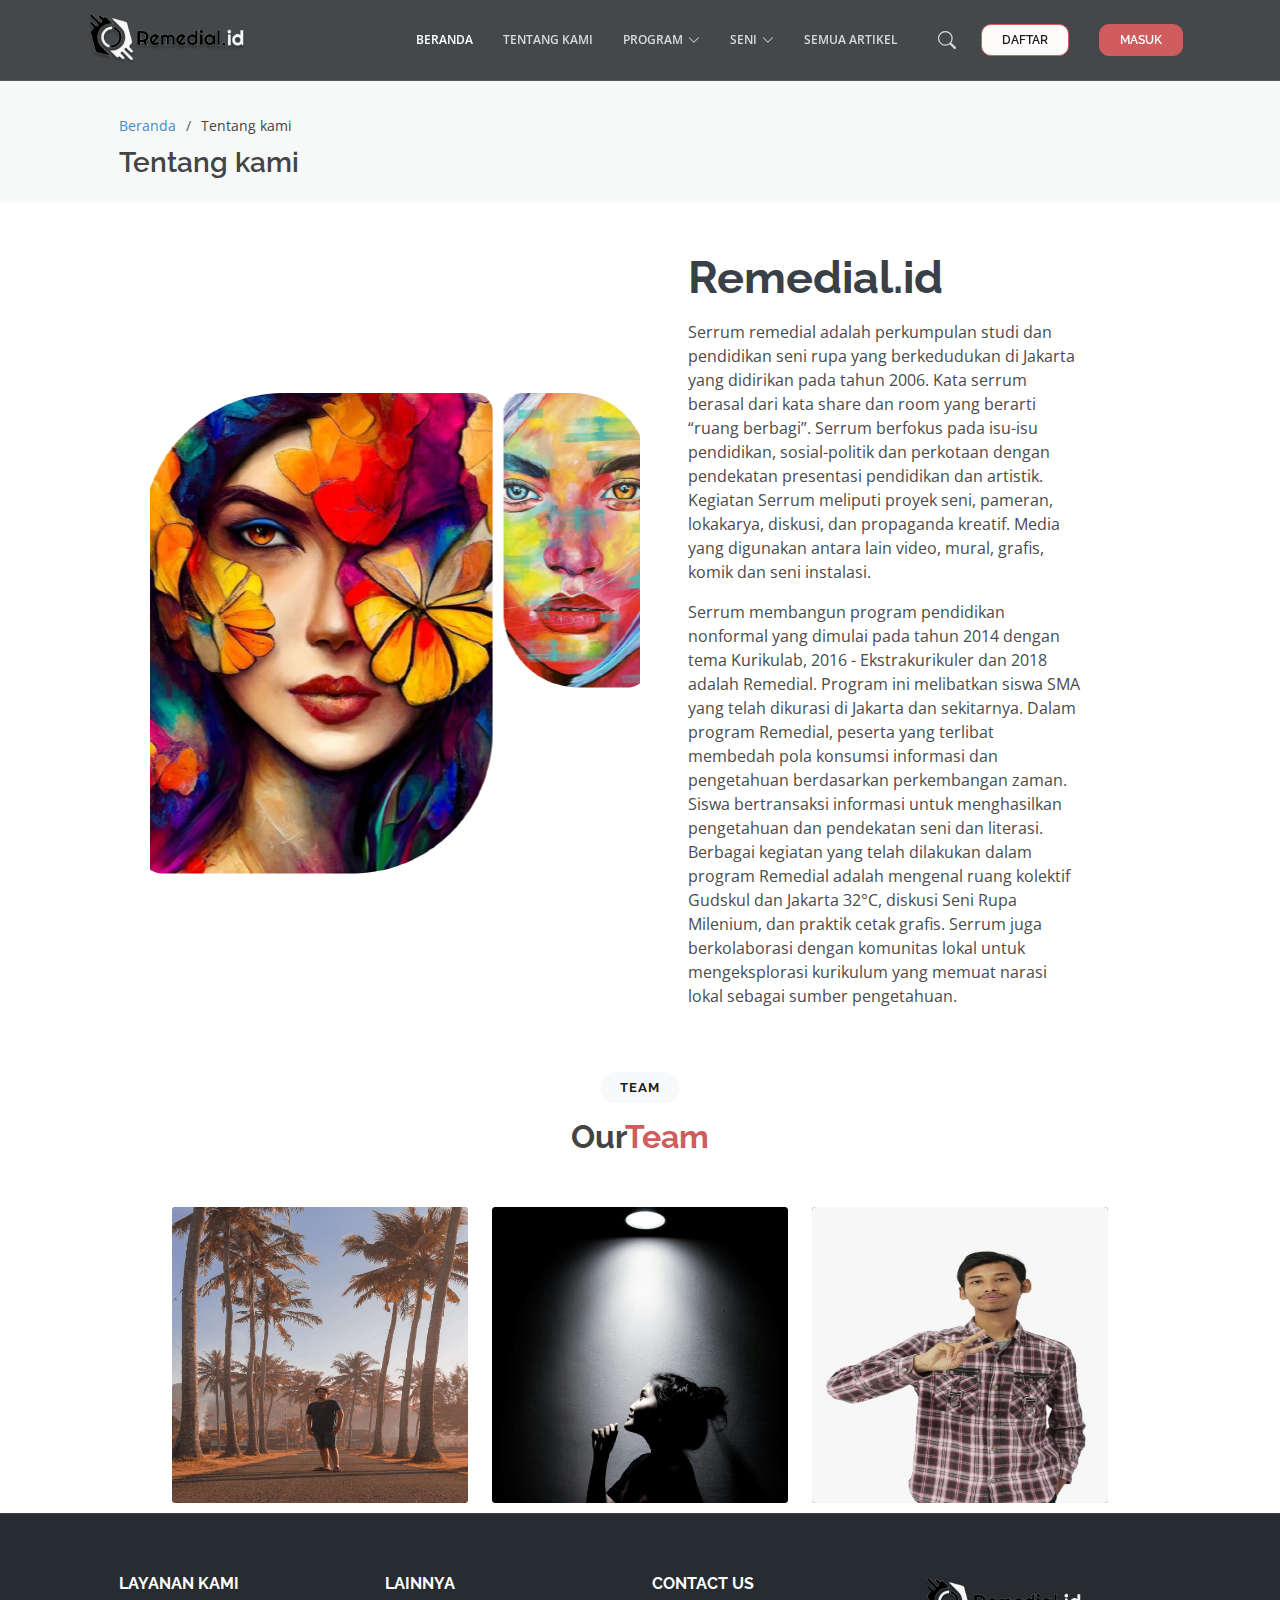
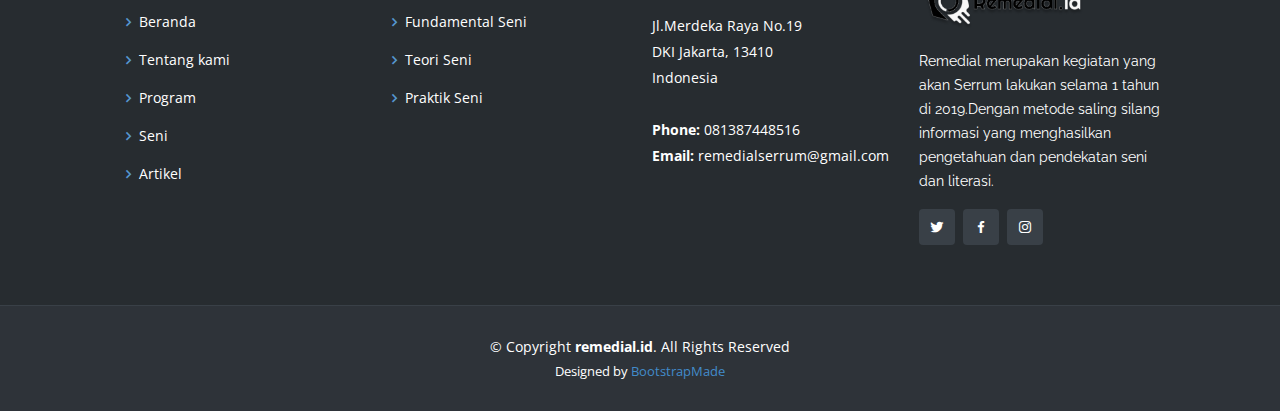
<file: about.html>
<!DOCTYPE html>
<html lang="en">

<head>
    <meta charset="utf-8">
    <meta content="width=device-width, initial-scale=1.0" name="viewport">

    <title>Remedial.id</title>
    <meta content="" name="description">
    <meta content="" name="keywords">

    <!-- Favicons -->
    <link href="assets/img/favicon.png" rel="icon">
    <link href="assets/img/apple-touch-icon.png" rel="apple-touch-icon">

    <!-- Google Fonts -->
    <link
        href="https://fonts.googleapis.com/css?family=Open+Sans:300,300i,400,400i,600,600i,700,700i|Raleway:300,300i,400,400i,500,500i,600,600i,700,700i|Poppins:300,300i,400,400i,500,500i,600,600i,700,700i"
        rel="stylesheet">

    <!-- Vendor CSS Files -->
    <link href="assets/vendor/animate.css/animate.min.css" rel="stylesheet">
    <link href="assets/vendor/bootstrap/css/bootstrap.min.css" rel="stylesheet">
    <link href="assets/vendor/bootstrap-icons/bootstrap-icons.css" rel="stylesheet">
    <link href="assets/vendor/boxicons/css/boxicons.min.css" rel="stylesheet">
    <link href="assets/vendor/glightbox/css/glightbox.min.css" rel="stylesheet">
    <link href="assets/vendor/remixicon/remixicon.css" rel="stylesheet">
    <link href="assets/vendor/swiper/swiper-bundle.min.css" rel="stylesheet">

    <!-- Template Main CSS File -->
    <link href="assets/css/style.css" rel="stylesheet">

    <!-- =======================================================
  * Template Name: Hidayah
  * Updated: Mar 10 2023 with Bootstrap v5.2.3
  * Template URL: https://bootstrapmade.com/hidayah-free-simple-html-template-for-corporate/
  * Author: BootstrapMade.com
  * License: https://bootstrapmade.com/license/
  ======================================================== -->
</head>

<body>

    <!-- ======= Header ======= -->
    <header id="header" class="fixed-top header-inner-pages">
        <div class="container d-flex align-items-center justify-content-between">

            <!-- Uncomment below if you prefer to use an image logo -->
            <a href="index.html" class="logo"><img src="assets/img/logo.png" alt="" class="img-fluid"></a>

            <nav id="navbar" class="navbar">
                <ul>
                    <li><a class="nav-link scrollto active" href="index.html">Beranda</a></li>
                    <li><a class="nav-link scrollto" href="about.html">Tentang Kami</a></li>
                    <li class="dropdown"><a href="#program"><span>Program</span> <i class="bi bi-chevron-down"></i></a>
                        <ul>
                            <li><a href="program_ofline.html">Kelas Ofline</a></li>
                            <li><a href="program_online.html">Kelas Online</a></li>
                        </ul>
                    </li>
                    <li class="dropdown"><a href="#seni"><span>Seni</span> <i class="bi bi-chevron-down"></i></a>
                        <ul>
                            <li><a href="fundamental.html">Fundamental Seni</a></li>
                            <li><a href="teori.html">Teori Seni</a></li>
                            <li><a href="praktik.html">Praktik Seni</a></li>
                        </ul>
                    </li>
                    <li><a class="nav-link scrollto" href="artikel.html">Semua Artikel</a></li>
                    <li><a href="#!"><i class="bi bi-search"></i></a></li>
                    <li><a href="register.html" class="btn-daftar animated fadeInUp scrollto">Daftar</a>
                    </li>
                    <li><a href="login.html" class="btn-get-started animated fadeInUp scrollto">Masuk</a></li>
                </ul>

                <i class="bi bi-list mobile-nav-toggle"></i>
            </nav><!-- .navbar -->

        </div>
    </header><!-- End Header -->

    <main id="main">

        <!-- ======= Breadcrumbs ======= -->
        <section id="breadcrumbs" class="breadcrumbs">
            <div class="container-fluid">

                <div class="row justify-content-center">
                    <div class="col-11 col-xl-10">
                        <ol>
                            <li><a href="index.html">Beranda</a></li>
                            <li>Tentang kami</li>
                        </ol>
                        <h2>Tentang kami</h2>
                    </div>
                </div>

            </div>
        </section><!-- End Breadcrumbs -->

        <!-- ======= About Section ======= -->
        <section id="about" class="about">
            <div class="container-fluid d-flex justify-content-center">

                <div class="col-10 col-lg-11">
                    <div class="row justify-content-center">
                        <div
                            class="col-xl-5 col-lg-6 img-box d-flex justify-content-center align-items-stretch position-relative">
                            <!-- <a href="" class="glightbox play-btn mb-4"></a> -->
                        </div>

                        <div
                            class="col-xl-5 col-lg-6 icon-boxes d-flex flex-column align-items-stretch justify-content-center py-5 px-lg-5">
                            <h3>Remedial.id</h3>
                            <p>Serrum remedial adalah perkumpulan studi dan pendidikan seni rupa yang berkedudukan di
                                Jakarta yang
                                didirikan pada tahun 2006. Kata serrum berasal dari kata share dan room yang berarti
                                “ruang
                                berbagi”.
                                Serrum berfokus pada isu-isu pendidikan, sosial-politik dan perkotaan dengan pendekatan
                                presentasi
                                pendidikan dan artistik. Kegiatan Serrum meliputi proyek seni, pameran, lokakarya,
                                diskusi,
                                dan propaganda
                                kreatif. Media yang digunakan antara lain video, mural, grafis, komik dan seni
                                instalasi.
                            </p>
                            <p>Serrum membangun program pendidikan nonformal yang dimulai pada tahun 2014 dengan tema
                                Kurikulab, 2016 -
                                Ekstrakurikuler dan 2018 adalah Remedial. Program ini melibatkan siswa SMA yang telah
                                dikurasi di Jakarta
                                dan sekitarnya. Dalam program Remedial, peserta yang terlibat membedah pola konsumsi
                                informasi dan
                                pengetahuan berdasarkan perkembangan zaman. Siswa bertransaksi informasi untuk
                                menghasilkan
                                pengetahuan
                                dan pendekatan seni dan literasi. Berbagai kegiatan yang telah dilakukan dalam program
                                Remedial adalah
                                mengenal ruang kolektif Gudskul dan Jakarta 32°C, diskusi Seni Rupa Milenium, dan
                                praktik
                                cetak grafis.
                                Serrum juga berkolaborasi dengan komunitas lokal untuk mengeksplorasi kurikulum yang
                                memuat
                                narasi lokal
                                sebagai sumber pengetahuan.</p>
                        </div>
                    </div>
                </div>

            </div>
        </section><!-- End About Section -->

        <!-- ======= Team Section ======= -->
        <section id="team" class="team">
            <div class="container-fluid">

                <div class="section-title">
                    <h2>Team</h2>
                    <h3>Our<span>Team</span></h3>
                </div>

                <div class="row justify-content-center">
                    <div class="col-10 col-lg-11 col-xl-9 ">
                        <div class="row">

                            <div class="col-xl-4 col-lg-4 col-md-4">
                                <div class="member">
                                    <img src="assets/img/team/team-3.jpg" class="img-fluid" alt="">
                                    <div class="member-info">
                                        <div class="member-info-content">
                                            <h4>Nova Sri Ady Kurniawan</h4>
                                            <span>Project Manager</span>
                                        </div>
                                        <div class="social">
                                            <a href="https://www.linkedin.com/in/nova-sri-ady-kurniawan-028641255/"
                                                target="_blank"><i class="bi bi-linkedin"></i></a>
                                        </div>
                                    </div>
                                </div>
                            </div> <!-- End Member Item -->

                            <div class="col-xl-4 col-lg-4 col-md-4" data-wow-delay="0.1s">
                                <div class="member">
                                    <img src="assets/img/team/team-2 (2).JPG" class="img-fluid" alt="">
                                    <div class="member-info">
                                        <div class="member-info-content">
                                            <h4>Chika Aulia Zahwa</h4>
                                            <span>Front End Developer</span>
                                        </div>
                                        <div class="social">
                                            <a href="https://www.facebook.com/indri.js.7/" target="blank"><i
                                                    class="bi bi-facebook"></i></a>
                                            <a href="https://instagram.com/chika.aul?igshid=YmMyMTA2M2Y="
                                                target="blank"><i class="bi bi-instagram"></i></a>
                                            <a href="https://www.linkedin.com/in/chika-aulia-zahwa-b8ba96227"
                                                target="_blank"><i class="bi bi-linkedin"></i></a>
                                        </div>
                                    </div>
                                </div>
                            </div> <!-- End Member Item -->

                            <div class="col-xl-4 col-lg-4 col-md-4" data-wow-delay="0.2s">
                                <div class="member">
                                    <img src="assets/img/team/team-1.jpg" class="img-fluid" alt="">
                                    <div class="member-info">
                                        <div class="member-info-content">
                                            <h4>Rohendi</h4>
                                            <span>Front End Developer</span>
                                        </div>
                                        <div class="social">
                                            <a href="https://www.facebook.com/Rohendi25
                                            " target="_blank"><i class="bi bi-facebook" target="_blank"></i></a>
                                            <a href="https://www.instagram.com/rohendi_25/" target="_blank"><i
                                                    class="bi bi-instagram"></i></a>
                                            <a href="https://www.linkedin.com/in/rohendi-525561244/" target="_blank"><i
                                                    class="bi bi-linkedin"></i></a>
                                        </div>
                                    </div>
                                </div>
                            </div> <!-- End Member Item -->

                        </div>
                    </div>
                </div>

            </div>
        </section><!-- End Team Section -->
    </main><!-- End #main -->

    <!-- ======= Footer ======= -->
    <footer id="footer">

        <div class="footer-top">
            <div class="container-fluid">
                <div class="row justify-content-center">
                    <div class="col-xl-10">
                        <div class="row">

                            <div class="col-lg-3 col-md-6 footer-links">
                                <h4>Layanan Kami</h4>
                                <ul>
                                    <li><i class="bx bx-chevron-right"></i> <a href="#">Beranda</a></li>
                                    <li><i class="bx bx-chevron-right"></i> <a href="#">Tentang kami</a></li>
                                    <li><i class="bx bx-chevron-right"></i> <a href="#">Program</a></li>
                                    <li><i class="bx bx-chevron-right"></i> <a href="#">Seni</a></li>
                                    <li><i class="bx bx-chevron-right"></i> <a href="#">Artikel</a></li>
                                </ul>
                            </div>

                            <div class="col-lg-3 col-md-6 footer-links">
                                <h4>lainnya</h4>
                                <ul>
                                    <li><i class="bx bx-chevron-right"></i> <a href="#">Fundamental Seni</a></li>
                                    <li><i class="bx bx-chevron-right"></i> <a href="#">Teori Seni</a></li>
                                    <li><i class="bx bx-chevron-right"></i> <a href="#">Praktik Seni</a></li>
                                </ul>
                            </div>

                            <div class="col-lg-3 col-md-6 footer-contact">
                                <h4>Contact Us</h4>
                                <p>
                                    Jl.Merdeka Raya No.19 <br>
                                    DKI Jakarta, 13410<br>
                                    Indonesia <br><br>
                                    <strong>Phone:</strong> 081387448516<br>
                                    <strong>Email:</strong> remedialserrum@gmail.com<br>
                                </p>

                            </div>

                            <div class="col-lg-3 col-md-6 footer-info">
                                <a href="index.html" class="logo d-flex align-items-center">
                                    <img src="assets/img/logo.png" alt="">
                                    <span></span>
                                </a>
                                <p>Remedial merupakan kegiatan yang akan Serrum lakukan selama 1 tahun di 2019.Dengan
                                    metode saling
                                    silang informasi yang menghasilkan
                                    pengetahuan dan pendekatan seni dan literasi.</p>
                                <div class="social-links mt-3">
                                    <a href="#" class="twitter"><i class="bx bxl-twitter" target="_blank"></i></a>
                                    <a href="#" class="facebook"><i class="bx bxl-facebook" target="_blank"></i></a>
                                    <a href="https://www.instagram.com/remedial_s/" class="instagram" target="_blank"><i
                                            class="bx bxl-instagram"></i></a>
                                </div>
                            </div>

                        </div>
                    </div>
                </div>
            </div>
        </div>

        <div class="container">
            <div class="copyright">
                &copy; Copyright <strong><span>remedial.id</span></strong>. All Rights Reserved
            </div>
            <div class="credits">
                <!-- All the links in the footer should remain intact. -->
                <!-- You can delete the links only if you purchased the pro version. -->
                <!-- Licensing information: https://bootstrapmade.com/license/ -->
                <!-- Purchase the pro version with working PHP/AJAX contact form: https://bootstrapmade.com/hidayah-free-simple-html-template-for-corporate/ -->
                Designed by <a href="https://bootstrapmade.com/">BootstrapMade</a>
            </div>
        </div>
    </footer><!-- End Footer -->

    <div id="preloader"></div>
    <a href="#" class="back-to-top d-flex align-items-center justify-content-center"><i
            class="bi bi-arrow-up-short"></i></a>

    <!-- Vendor JS Files -->
    <script src="assets/vendor/purecounter/purecounter_vanilla.js"></script>
    <script src="assets/vendor/bootstrap/js/bootstrap.bundle.min.js"></script>
    <script src="assets/vendor/glightbox/js/glightbox.min.js"></script>
    <script src="assets/vendor/isotope-layout/isotope.pkgd.min.js"></script>
    <script src="assets/vendor/swiper/swiper-bundle.min.js"></script>
    <script src="assets/vendor/waypoints/noframework.waypoints.js"></script>
    <script src="assets/vendor/php-email-form/validate.js"></script>

    <!-- Template Main JS File -->
    <script src="assets/js/main.js"></script>

</body>

</html>
</file>
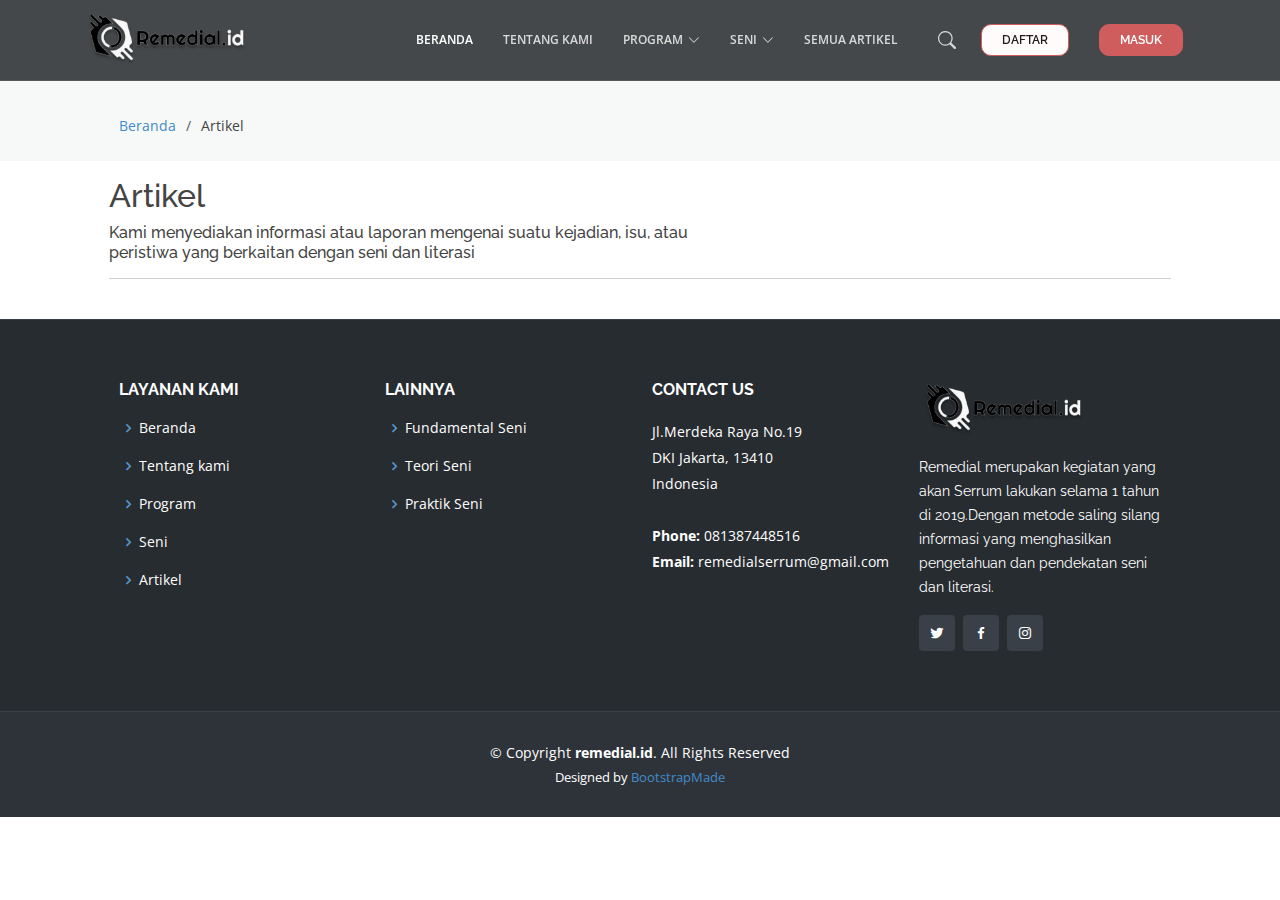
<file: artikel.html>
<!DOCTYPE html>
<html lang="en">

<head>
  <meta charset="utf-8">
  <meta content="width=device-width, initial-scale=1.0" name="viewport">

  <title>Remedial.id</title>
  <meta content="" name="description">
  <meta content="" name="keywords">

  <!-- Favicons -->
  <link href="assets/img/favicon.png" rel="icon">
  <link href="assets/img/favicon.png" rel="apple-touch-icon">

  <!-- Google Fonts -->
  <link
    href="https://fonts.googleapis.com/css?family=Open+Sans:300,300i,400,400i,600,600i,700,700i|Raleway:300,300i,400,400i,500,500i,600,600i,700,700i|Poppins:300,300i,400,400i,500,500i,600,600i,700,700i"
    rel="stylesheet">

  <!-- Vendor CSS Files -->
  <link href="assets/vendor/animate.css/animate.min.css" rel="stylesheet">
  <link href="assets/vendor/bootstrap/css/bootstrap.min.css" rel="stylesheet">
  <link href="assets/vendor/bootstrap-icons/bootstrap-icons.css" rel="stylesheet">
  <link href="assets/vendor/boxicons/css/boxicons.min.css" rel="stylesheet">
  <link href="assets/vendor/glightbox/css/glightbox.min.css" rel="stylesheet">
  <link href="assets/vendor/remixicon/remixicon.css" rel="stylesheet">
  <link href="assets/vendor/swiper/swiper-bundle.min.css" rel="stylesheet">

  <!-- Template Main CSS File -->
  <link href="assets/css/style.css" rel="stylesheet">

  <!-- =======================================================
    * Template Name: Hidayah
    * Updated: Mar 10 2023 with Bootstrap v5.2.3
    * Template URL: https://bootstrapmade.com/hidayah-free-simple-html-template-for-corporate/
    * Author: BootstrapMade.com
    * License: https://bootstrapmade.com/license/
    ======================================================== -->
</head>

<body>
  <!-- ======= Header ======= -->
  <header id="header" class="fixed-top header-inner-pages">
    <div class="container d-flex align-items-center justify-content-between">

      <!-- Uncomment below if you prefer to use an image logo -->
      <a href="index.html" class="logo"><img src="assets/img/logo.png" alt="" class="img-fluid"></a>

      <nav id="navbar" class="navbar">
        <ul>
          <li><a class="nav-link scrollto active" href="index.html">Beranda</a></li>
          <li><a class="nav-link scrollto" href="about.html">Tentang Kami</a></li>
          <li class="dropdown"><a href="#program"><span>Program</span> <i class="bi bi-chevron-down"></i></a>
            <ul>
              <li><a href="program_ofline.html">Kelas Ofline</a></li>
              <li><a href="program_online.html">Kelas Online</a></li>
            </ul>
          </li>
          <li class="dropdown"><a href="#seni"><span>Seni</span> <i class="bi bi-chevron-down"></i></a>
            <ul>
              <li><a href="fundamental.html">Fundamental Seni</a></li>
              <li><a href="teori.html">Teori Seni</a></li>
              <li><a href="praktik.html">Praktik Seni</a></li>
            </ul>
          </li>
          <li><a class="nav-link scrollto" href="artikel.html">Semua Artikel</a></li>
          <li><a href="#!"><i class="bi bi-search"></i></a></li>
          <li><a href="register.html" class="btn-daftar animated fadeInUp scrollto">Daftar</a>
          </li>
          <li><a href="login.html" class="btn-get-started animated fadeInUp scrollto">Masuk</a></li>
        </ul>

        <i class="bi bi-list mobile-nav-toggle"></i>
      </nav><!-- .navbar -->

    </div>
  </header><!-- End Header -->

  <main id="main">
    <!-- ======= Breadcrumbs ======= -->
    <section id="breadcrumbs" class="breadcrumbs">
      <div class="container-fluid">
        <div class="row justify-content-center">
          <div class="col-11 col-xl-10">
            <ol>
              <li><a href="index.html">Beranda</a></li>
              <li>Artikel</li>
            </ol>
          </div>
        </div>

      </div>
    </section><!-- End Breadcrumbs -->
    <div class="container-fluid-1">
      <div class="row justify-content-center">
        <div class="col-11 col-xl-10">
          <h2 class="mt-3">Artikel</h2>
          <h6 class="">Kami menyediakan informasi atau laporan mengenai suatu kejadian, isu, atau <br>peristiwa yang
            berkaitan dengan seni dan literasi</h6>
          <hr>
          <br>
          <div id="blog-list">

          </div>
        </div>
      </div>
    </div>
  </main><!-- End #main -->
  <footer id="footer">

    <div class="footer-top">
      <div class="container-fluid">
        <div class="row justify-content-center">
          <div class="col-xl-10">
            <div class="row">

              <div class="col-lg-3 col-md-6 footer-links">
                <h4>Layanan Kami</h4>
                <ul>
                  <li><i class="bx bx-chevron-right"></i> <a href="index.html">Beranda</a></li>
                  <li><i class="bx bx-chevron-right"></i> <a href="#">Tentang kami</a></li>
                  <li><i class="bx bx-chevron-right"></i> <a href="#">Program</a></li>
                  <li><i class="bx bx-chevron-right"></i> <a href="#">Seni</a></li>
                  <li><i class="bx bx-chevron-right"></i> <a href="artikel.html">Artikel</a></li>
                </ul>
              </div>

              <div class="col-lg-3 col-md-6 footer-links">
                <h4>lainnya</h4>
                <ul>
                  <li><i class="bx bx-chevron-right"></i> <a href="fundamental.html">Fundamental Seni</a></li>
                  <li><i class="bx bx-chevron-right"></i> <a href="#">Teori Seni</a></li>
                  <li><i class="bx bx-chevron-right"></i> <a href="#">Praktik Seni</a></li>
                </ul>
              </div>

              <div class="col-lg-3 col-md-6 footer-contact">
                <h4>Contact Us</h4>
                <p>
                  Jl.Merdeka Raya No.19 <br>
                  DKI Jakarta, 13410<br>
                  Indonesia <br><br>
                  <strong>Phone:</strong> 081387448516<br>
                  <strong>Email:</strong> remedialserrum@gmail.com<br>
                </p>

              </div>

              <div class="col-lg-3 col-md-6 footer-info">
                <a href="index.html" class="logo d-flex align-items-center">
                  <img src="assets/img/logo.png" alt="">
                  <span></span>
                </a>
                <p>Remedial merupakan kegiatan yang akan Serrum lakukan selama 1 tahun di 2019.Dengan metode saling
                  silang informasi yang menghasilkan
                  pengetahuan dan pendekatan seni dan literasi.</p>
                <div class="social-links mt-3">
                  <a href="#" class="twitter"><i class="bx bxl-twitter" target="_blank"></i></a>
                  <a href="#" class="facebook"><i class="bx bxl-facebook" target="_blank"></i></a>
                  <a href="https://www.instagram.com/remedial_s/" class="instagram" target="_blank"><i
                      class="bx bxl-instagram"></i></a>
                </div>
              </div>

            </div>
          </div>
        </div>
      </div>
    </div>

    <div class="container">
      <div class="copyright">
        &copy; Copyright <strong><span>remedial.id</span></strong>. All Rights Reserved
      </div>
      <div class="credits">
        <!-- All the links in the footer should remain intact. -->
        <!-- You can delete the links only if you purchased the pro version. -->
        <!-- Licensing information: https://bootstrapmade.com/license/ -->
        <!-- Purchase the pro version with working PHP/AJAX contact form: https://bootstrapmade.com/hidayah-free-simple-html-template-for-corporate/ -->
        Designed by <a href="https://bootstrapmade.com/">BootstrapMade</a>
      </div>
    </div>
  </footer><!-- End Footer -->
  <script src="assets/js/artikel.js"></script>
  <script src="assets/js/data.js"></script>
</body>

</html>
</file>
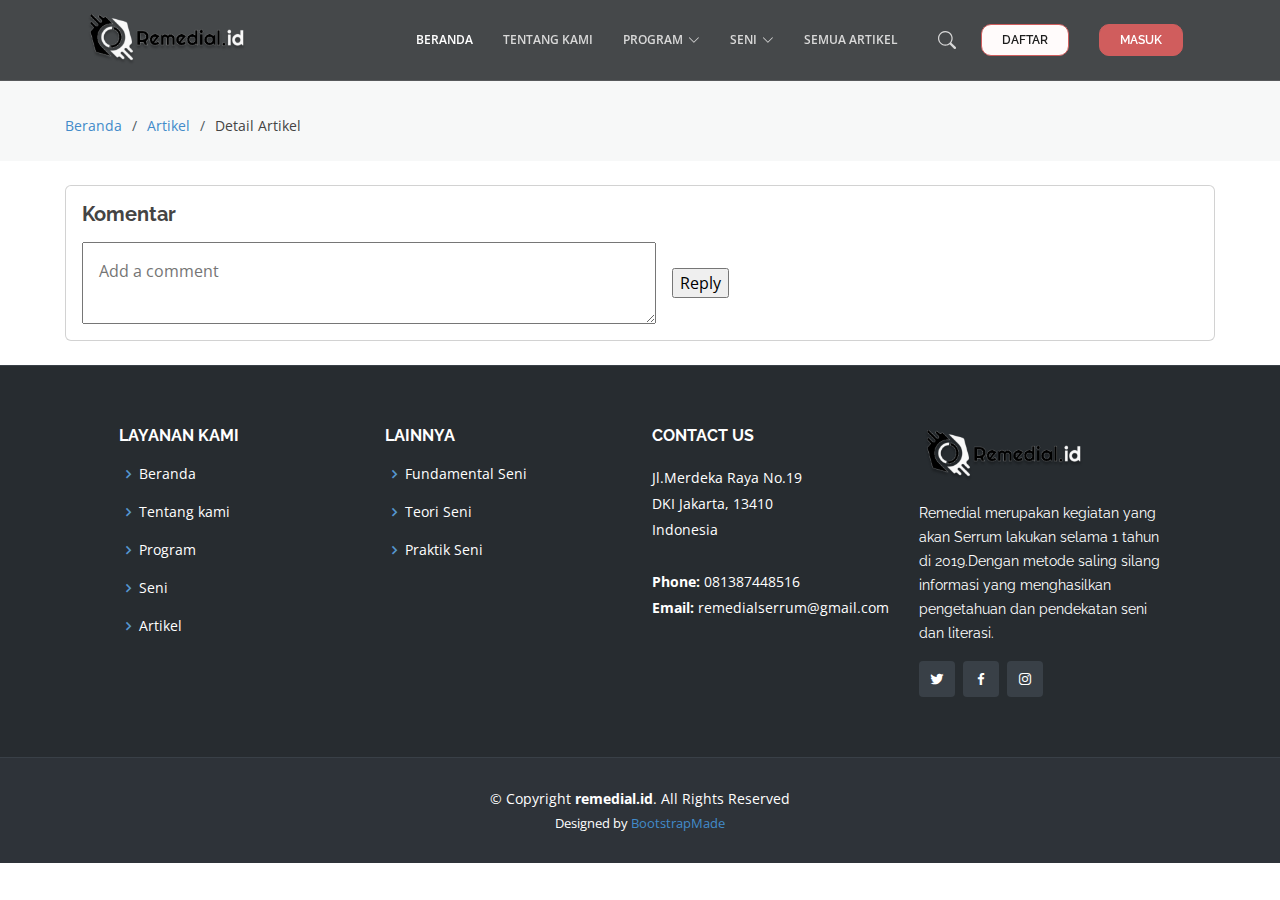
<file: detail_artikel.html>
<!DOCTYPE html>
<html lang="en">

<head>
  <meta charset="utf-8">
  <meta content="width=device-width, initial-scale=1.0" name="viewport">

  <title>Remedial.id</title>
  <meta content="" name="description">
  <meta content="" name="keywords">

  <!-- Favicons -->
  <link href="assets/img/favicon.png" rel="icon">
  <link href="assets/img/favicon.png" rel="apple-touch-icon">

  <!-- Google Fonts -->
  <link
    href="https://fonts.googleapis.com/css?family=Open+Sans:300,300i,400,400i,600,600i,700,700i|Raleway:300,300i,400,400i,500,500i,600,600i,700,700i|Poppins:300,300i,400,400i,500,500i,600,600i,700,700i"
    rel="stylesheet">

  <!-- Vendor CSS Files -->
  <link href="assets/vendor/animate.css/animate.min.css" rel="stylesheet">
  <link href="assets/vendor/bootstrap/css/bootstrap.min.css" rel="stylesheet">
  <link href="assets/vendor/bootstrap-icons/bootstrap-icons.css" rel="stylesheet">
  <link href="assets/vendor/boxicons/css/boxicons.min.css" rel="stylesheet">
  <link href="assets/vendor/glightbox/css/glightbox.min.css" rel="stylesheet">
  <link href="assets/vendor/remixicon/remixicon.css" rel="stylesheet">
  <link href="assets/vendor/swiper/swiper-bundle.min.css" rel="stylesheet">

  <!-- Template Main CSS File -->
  <link href="assets/css/style.css" rel="stylesheet">

  <!-- =======================================================
    * Template Name: Hidayah
    * Updated: Mar 10 2023 with Bootstrap v5.2.3
    * Template URL: https://bootstrapmade.com/hidayah-free-simple-html-template-for-corporate/
    * Author: BootstrapMade.com
    * License: https://bootstrapmade.com/license/
    ======================================================== -->
</head>

<body>
  <!-- ======= Header ======= -->
  <header id="header" class="fixed-top header-inner-pages">
    <div class="container d-flex align-items-center justify-content-between">

      <!-- Uncomment below if you prefer to use an image logo -->
      <a href="index.html" class="logo"><img src="assets/img/logo.png" alt="" class="img-fluid"></a>

      <nav id="navbar" class="navbar">
        <ul>
          <li><a class="nav-link scrollto active" href="index.html">Beranda</a></li>
          <li><a class="nav-link scrollto" href="about.html">Tentang Kami</a></li>
          <li class="dropdown"><a href="#program"><span>Program</span> <i class="bi bi-chevron-down"></i></a>
            <ul>
              <li><a href="program_ofline.html">Kelas Ofline</a></li>
              <li><a href="program_online.html">Kelas Online</a></li>
            </ul>
          </li>
          <li class="dropdown"><a href="#seni"><span>Seni</span> <i class="bi bi-chevron-down"></i></a>
            <ul>
              <li><a href="fundamental.html">Fundamental Seni</a></li>
              <li><a href="teori.html">Teori Seni</a></li>
              <li><a href="praktik.html">Praktik Seni</a></li>
            </ul>
          </li>
          <li><a class="nav-link scrollto" href="artikel.html">Semua Artikel</a></li>
          <li><a href="#!"><i class="bi bi-search"></i></a></li>
          <li><a href="register.html" class="btn-daftar animated fadeInUp scrollto">Daftar</a>
          </li>
          <li><a href="login.html" class="btn-get-started animated fadeInUp scrollto">Masuk</a></li>
        </ul>

        <i class="bi bi-list mobile-nav-toggle"></i>
      </nav><!-- .navbar -->

    </div>
  </header><!-- End Header -->
  <main id="main">
    <!-- ======= Breadcrumbs ======= -->
    <section id="breadcrumbs" class="breadcrumbs">
      <div class="container-fluid">
        <div class="row justify-content-center">
          <div class="col-11">
            <ol>
              <li><a href="index.html">Beranda</a></li>
              <li><a href="artikel.html">Artikel</a></li>
              <li>Detail Artikel</li>
            </ol>
          </div>
        </div>
      </div>
    </section><!-- End Breadcrumbs -->
    <section>
      <div id="blog"></div>

      <div class="container-fluid my-4 col-11">
        <div class="card">
          <h5 class="card-title m-3 fw-bold">Komentar</h5>
          <div class="comment comment-new flex justify-content-lg-start">
            <div class="flex-1">
              <form action="#" class="comment-form d-flex align-items-center">
                <textarea placeholder="Add a comment" class="comment-input col-6 mx-3 mb-3 p-3"></textarea>
                <input type="submit" class="comment-submit mb-3" value="Reply" />
              </form>
            </div>
            <div class="comments">
              <div class="comment flex items-start justify-start">
                <div class="flex-1">
                </div>
              </div>
            </div>
          </div>
        </div>
      </div>
    </section>
  </main>
  <!-- ======= Footer ======= -->
  <footer id="footer">

    <div class="footer-top">
      <div class="container-fluid">
        <div class="row justify-content-center">
          <div class="col-xl-10">
            <div class="row">

              <div class="col-lg-3 col-md-6 footer-links">
                <h4>Layanan Kami</h4>
                <ul>
                  <li><i class="bx bx-chevron-right"></i> <a href="#">Beranda</a></li>
                  <li><i class="bx bx-chevron-right"></i> <a href="#">Tentang kami</a></li>
                  <li><i class="bx bx-chevron-right"></i> <a href="#">Program</a></li>
                  <li><i class="bx bx-chevron-right"></i> <a href="#">Seni</a></li>
                  <li><i class="bx bx-chevron-right"></i> <a href="#">Artikel</a></li>
                </ul>
              </div>

              <div class="col-lg-3 col-md-6 footer-links">
                <h4>lainnya</h4>
                <ul>
                  <li><i class="bx bx-chevron-right"></i> <a href="#">Fundamental Seni</a></li>
                  <li><i class="bx bx-chevron-right"></i> <a href="#">Teori Seni</a></li>
                  <li><i class="bx bx-chevron-right"></i> <a href="#">Praktik Seni</a></li>
                </ul>
              </div>

              <div class="col-lg-3 col-md-6 footer-contact">
                <h4>Contact Us</h4>
                <p>
                  Jl.Merdeka Raya No.19 <br>
                  DKI Jakarta, 13410<br>
                  Indonesia <br><br>
                  <strong>Phone:</strong> 081387448516<br>
                  <strong>Email:</strong> remedialserrum@gmail.com<br>
                </p>

              </div>

              <div class="col-lg-3 col-md-6 footer-info">
                <a href="index.html" class="logo d-flex align-items-center">
                  <img src="assets/img/logo.png" alt="">
                  <span></span>
                </a>
                <p>Remedial merupakan kegiatan yang akan Serrum lakukan selama 1 tahun di 2019.Dengan metode saling
                  silang informasi yang menghasilkan
                  pengetahuan dan pendekatan seni dan literasi.</p>
                <div class="social-links mt-3">
                  <a href="#" class="twitter"><i class="bx bxl-twitter" target="_blank"></i></a>
                  <a href="#" class="facebook"><i class="bx bxl-facebook" target="_blank"></i></a>
                  <a href="https://www.instagram.com/remedial_s/" class="instagram" target="_blank"><i
                      class="bx bxl-instagram"></i></a>
                </div>
              </div>

            </div>
          </div>
        </div>
      </div>
    </div>

    <div class="container">
      <div class="copyright">
        &copy; Copyright <strong><span>remedial.id</span></strong>. All Rights Reserved
      </div>
      <div class="credits">
        <!-- All the links in the footer should remain intact. -->
        <!-- You can delete the links only if you purchased the pro version. -->
        <!-- Licensing information: https://bootstrapmade.com/license/ -->
        <!-- Purchase the pro version with working PHP/AJAX contact form: https://bootstrapmade.com/hidayah-free-simple-html-template-for-corporate/ -->
        Designed by <a href="https://bootstrapmade.com/">BootstrapMade</a>
      </div>
    </div>
  </footer><!-- End Footer -->
  <script src="assets/js/detail.js"></script>
  <script src="assets/js/komen.js"></script>
</body>

</html>
</file>
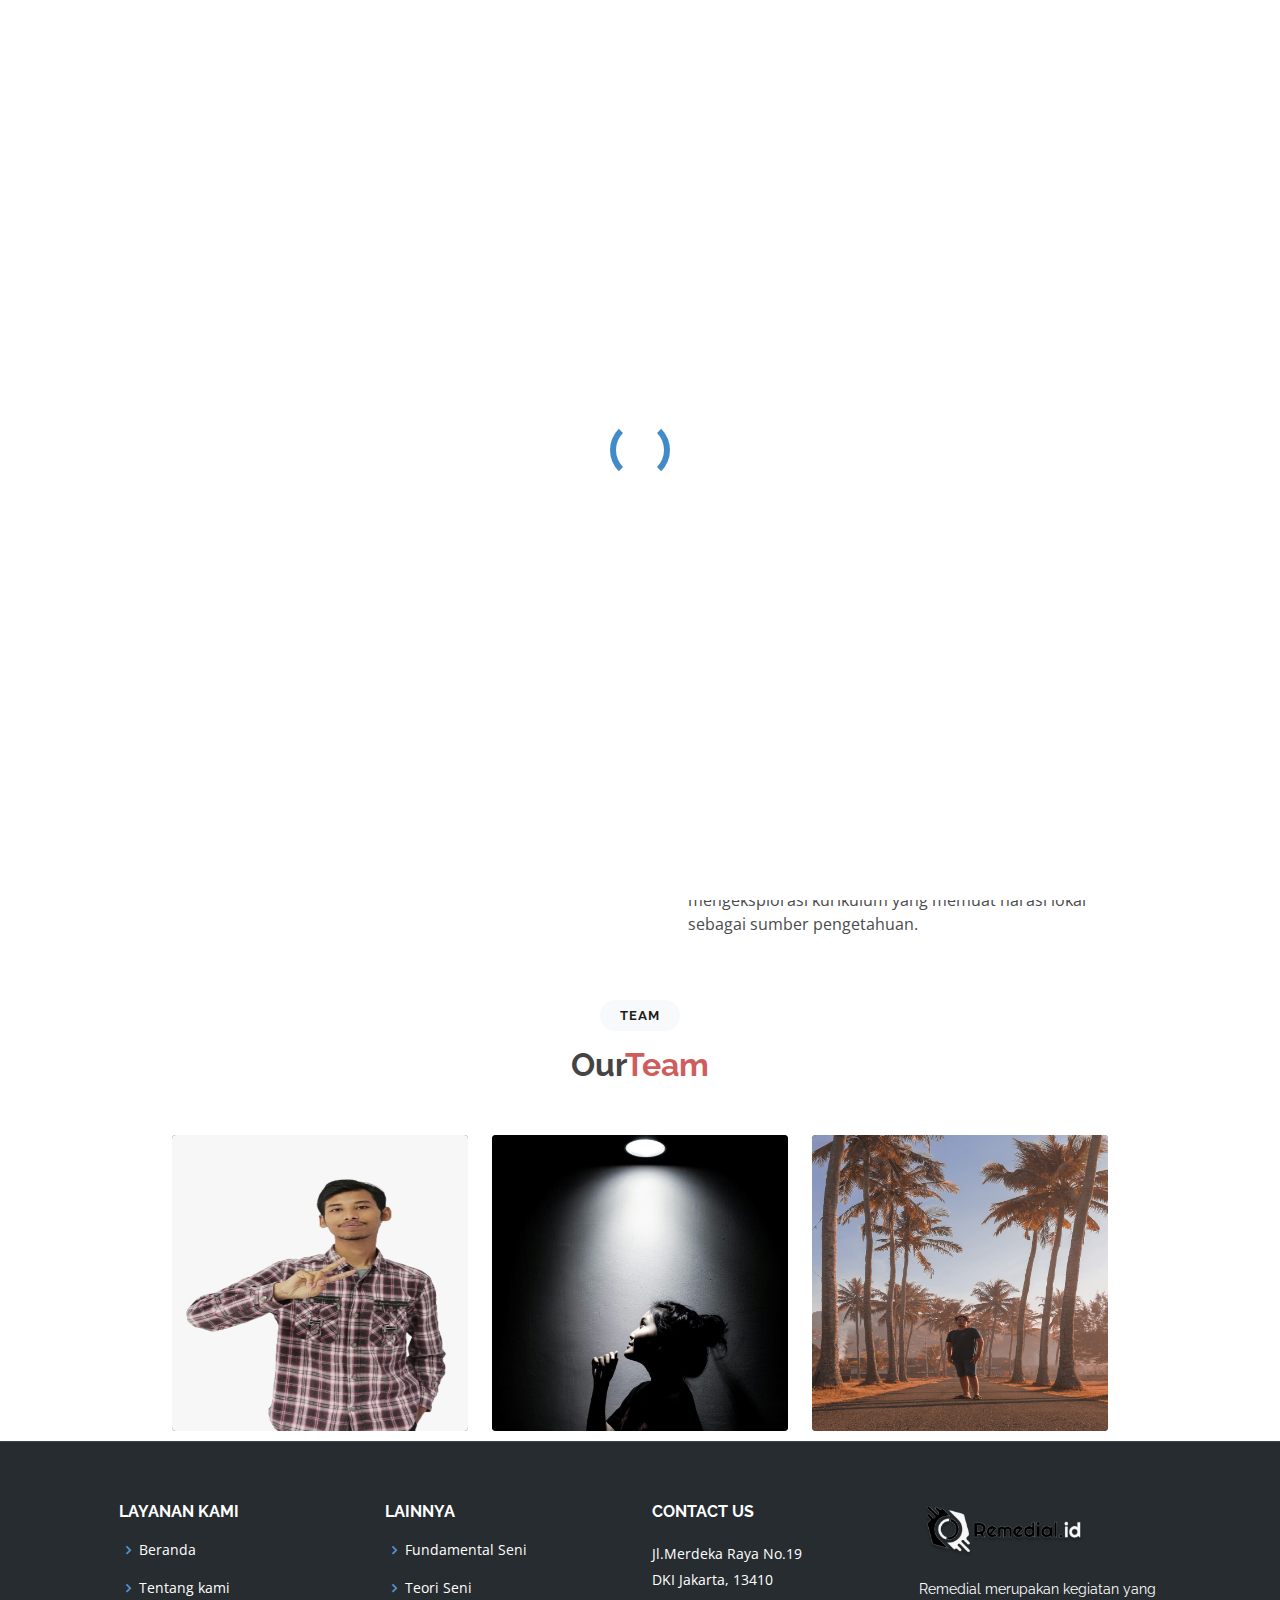
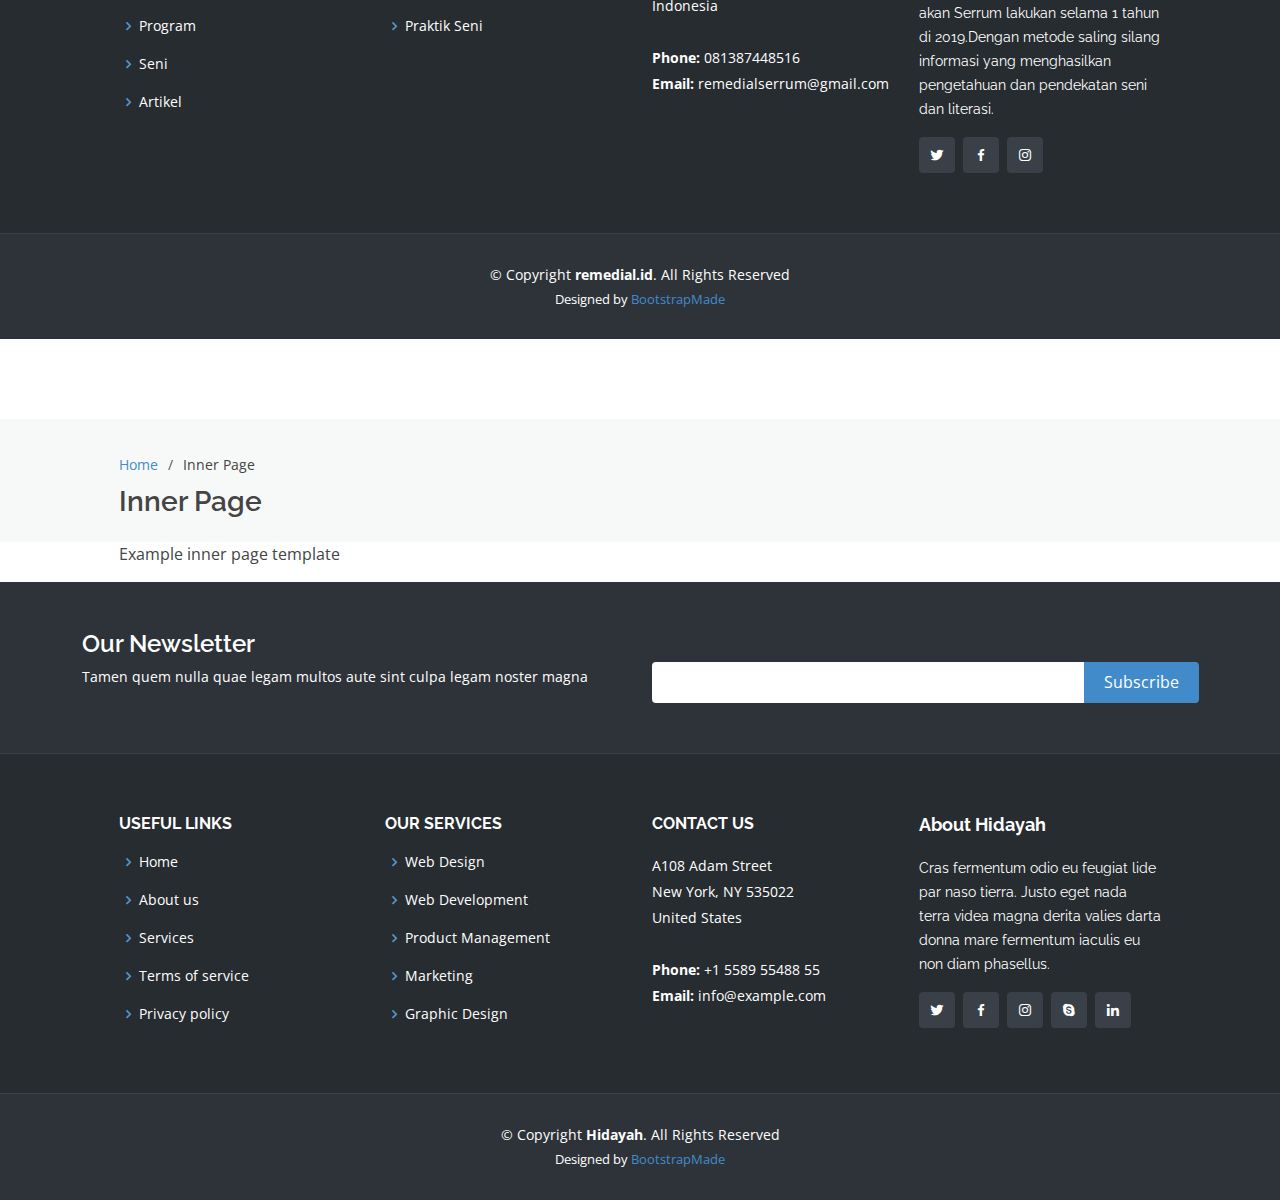
<file: inner-page.html>
<!DOCTYPE html>
<html lang="en">

<head>
  <meta charset="utf-8">
  <meta content="width=device-width, initial-scale=1.0" name="viewport">

  <title>Inner Page - Hidayah Bootstrap Template</title>
  <meta content="" name="description">
  <meta content="" name="keywords">
  <!DOCTYPE html>
  <html lang="en">

  <head>
    <meta charset="utf-8">
    <meta content="width=device-width, initial-scale=1.0" name="viewport">

    <title>Inner Page - Hidayah Bootstrap Template</title>
    <meta content="" name="description">
    <meta content="" name="keywords">

    <!-- Favicons -->
    <link href="assets/img/favicon.png" rel="icon">
    <link href="assets/img/apple-touch-icon.png" rel="apple-touch-icon">

    <!-- Google Fonts -->
    <link
      href="https://fonts.googleapis.com/css?family=Open+Sans:300,300i,400,400i,600,600i,700,700i|Raleway:300,300i,400,400i,500,500i,600,600i,700,700i|Poppins:300,300i,400,400i,500,500i,600,600i,700,700i"
      rel="stylesheet">

    <!-- Vendor CSS Files -->
    <link href="assets/vendor/animate.css/animate.min.css" rel="stylesheet">
    <link href="assets/vendor/bootstrap/css/bootstrap.min.css" rel="stylesheet">
    <link href="assets/vendor/bootstrap-icons/bootstrap-icons.css" rel="stylesheet">
    <link href="assets/vendor/boxicons/css/boxicons.min.css" rel="stylesheet">
    <link href="assets/vendor/glightbox/css/glightbox.min.css" rel="stylesheet">
    <link href="assets/vendor/remixicon/remixicon.css" rel="stylesheet">
    <link href="assets/vendor/swiper/swiper-bundle.min.css" rel="stylesheet">

    <!-- Template Main CSS File -->
    <link href="assets/css/style.css" rel="stylesheet">

    <!-- =======================================================
  * Template Name: Hidayah
  * Updated: Mar 10 2023 with Bootstrap v5.2.3
  * Template URL: https://bootstrapmade.com/hidayah-free-simple-html-template-for-corporate/
  * Author: BootstrapMade.com
  * License: https://bootstrapmade.com/license/
  ======================================================== -->
  </head>

<body>

  <!-- ======= Header ======= -->
  <header id="header" class="fixed-top header-inner-pages">
    <div class="container d-flex align-items-center justify-content-between">

      <!-- Uncomment below if you prefer to use an image logo -->
      <a href="index.html" class="logo"><img src="assets/img/logo.png" alt="" class="img-fluid"></a>

      <nav id="navbar" class="navbar">
        <ul>
          <li><a class="nav-link scrollto active" href="index.html">Beranda</a></li>
          <li><a class="nav-link scrollto" href="about.html">Tentang Kami</a></li>
          <li class="dropdown"><a href="#program"><span>Program</span> <i class="bi bi-chevron-down"></i></a>
            <ul>
              <li><a href="program_ofline.html">Kelas Ofline</a></li>
              <li><a href="program_online.html">Kelas Online</a></li>
            </ul>
          </li>
          <li class="dropdown"><a href="#seni"><span>Seni</span> <i class="bi bi-chevron-down"></i></a>
            <ul>
              <li><a href="#">Fundamental Seni</a></li>
              <li><a href="#">Teori Seni</a></li>
              <li><a href="#">Praktik Seni</a></li>
            </ul>
          </li>
          <li><a class="nav-link scrollto" href="artikel.html">Semua Artikel</a></li>
          <li><a href="#!"><i class="bi bi-search"></i></a></li>
          <li><a href="login.html" class="btn-get-started animated fadeInUp scrollto">Masuk</a></li>
        </ul>

        <i class="bi bi-list mobile-nav-toggle"></i>
      </nav><!-- .navbar -->

    </div>
  </header><!-- End Header -->

  <main id="main">

    <!-- ======= Breadcrumbs ======= -->
    <section id="breadcrumbs" class="breadcrumbs">
      <div class="container-fluid">

        <div class="row justify-content-center">
          <div class="col-xl-10">
            <ol>
              <li><a href="index.html">Home</a></li>
              <li>Fundamental seni</li>
            </ol>
            <h2>Kategori</h2>
          </div>
        </div>

      </div>
    </section><!-- End Breadcrumbs -->

    <!-- ======= About Section ======= -->
    <section id="about" class="about">
      <div class="container-fluid">

        <div class="row justify-content-center">
          <div class="col-xl-5 col-lg-6 img-box d-flex justify-content-center align-items-stretch position-relative">
            <!-- <a href="" class="glightbox play-btn mb-4"></a> -->
          </div>

          <div
            class="col-xl-5 col-lg-6 icon-boxes d-flex flex-column align-items-stretch justify-content-center py-5 px-lg-5">
            <h3>Remedial.id</h3>
            <p>Serrum remedial adalah perkumpulan studi dan pendidikan seni rupa yang berkedudukan di
              Jakarta yang
              didirikan pada tahun 2006. Kata serrum berasal dari kata share dan room yang berarti “ruang
              berbagi”.
              Serrum berfokus pada isu-isu pendidikan, sosial-politik dan perkotaan dengan pendekatan
              presentasi
              pendidikan dan artistik. Kegiatan Serrum meliputi proyek seni, pameran, lokakarya, diskusi,
              dan propaganda
              kreatif. Media yang digunakan antara lain video, mural, grafis, komik dan seni instalasi.
            </p>
            <p>Serrum membangun program pendidikan nonformal yang dimulai pada tahun 2014 dengan tema
              Kurikulab, 2016 -
              Ekstrakurikuler dan 2018 adalah Remedial. Program ini melibatkan siswa SMA yang telah
              dikurasi di Jakarta
              dan sekitarnya. Dalam program Remedial, peserta yang terlibat membedah pola konsumsi
              informasi dan
              pengetahuan berdasarkan perkembangan zaman. Siswa bertransaksi informasi untuk menghasilkan
              pengetahuan
              dan pendekatan seni dan literasi. Berbagai kegiatan yang telah dilakukan dalam program
              Remedial adalah
              mengenal ruang kolektif Gudskul dan Jakarta 32°C, diskusi Seni Rupa Milenium, dan praktik
              cetak grafis.
              Serrum juga berkolaborasi dengan komunitas lokal untuk mengeksplorasi kurikulum yang memuat
              narasi lokal
              sebagai sumber pengetahuan.</p>
          </div>
        </div>

      </div>
    </section><!-- End About Section -->

    <!-- ======= Team Section ======= -->
    <section id="team" class="team">
      <div class="container-fluid">

        <div class="section-title">
          <h2>Team</h2>
          <h3>Our<span>Team</span></h3>
        </div>

        <div class="row justify-content-center">
          <div class="col-xl-9 ">
            <div class="row">

              <div class="col-xl-4 col-lg-4 col-md-4">
                <div class="member">
                  <img src="assets/img/team/team-1.jpg" class="img-fluid" alt="">
                  <div class="member-info">
                    <div class="member-info-content">
                      <h4>Nova Sri Ady Kurniawan</h4>
                      <span>Project Manager</span>
                    </div>
                    <div class="social">
                      <a href="https://www.linkedin.com/in/nova-sri-ady-kurniawan-028641255/"><i class="bi bi-linkedin"
                          target="blank"></i></a>
                    </div>
                  </div>
                </div>
              </div> <!-- End Member Item -->

              <div class="col-xl-4 col-lg-4 col-md-4" data-wow-delay="0.1s">
                <div class="member">
                  <img src="assets/img/team/team-2 (2).JPG" class="img-fluid" alt="">
                  <div class="member-info">
                    <div class="member-info-content">
                      <h4>Chika Aulia Zahwa</h4>
                      <span>Front End Developer</span>
                    </div>
                    <div class="social">
                      <a href="https://www.facebook.com/indri.js.7/"><i class="bi bi-facebook" target="_blank"></i></a>
                      <a href="https://instagram.com/chika.aul?igshid=YmMyMTA2M2Y="><i class="bi bi-instagram"
                          target="_blank"></i></a>
                      <a href="https://www.linkedin.com/in/chika-aulia-zahwa-b8ba96227"><i class="bi bi-linkedin"
                          target="_blank"></i></a>
                    </div>
                  </div>
                </div>
              </div> <!-- End Member Item -->

              <div class="col-xl-4 col-lg-4 col-md-4" data-wow-delay="0.2s">
                <div class="member">
                  <img src="assets/img/team/team-3.jpg" class="img-fluid" alt="">
                  <div class="member-info">
                    <div class="member-info-content">
                      <h4>Rohendi</h4>
                      <span>Front End Developer</span>
                    </div>
                    <div class="social">
                      <a href="https://www.facebook.com/Rohendi25
                                            "><i class="bi bi-facebook" target="_blank"></i></a>
                      <a href="https://www.instagram.com/rohendi_25/"><i class="bi bi-instagram"
                          target="_blank"></i></a>
                      <a href="https://www.linkedin.com/in/rohendi-525561244/"><i class="bi bi-linkedin"
                          target="_blank"></i></a>
                    </div>
                  </div>
                </div>
              </div> <!-- End Member Item -->

            </div>
          </div>
        </div>

      </div>
    </section><!-- End Team Section -->
  </main><!-- End #main -->

  <!-- ======= Footer ======= -->
  <footer id="footer">

    <div class="footer-top">
      <div class="container-fluid">
        <div class="row justify-content-center">
          <div class="col-xl-10">
            <div class="row">

              <div class="col-lg-3 col-md-6 footer-links">
                <h4>Layanan Kami</h4>
                <ul>
                  <li><i class="bx bx-chevron-right"></i> <a href="#">Beranda</a></li>
                  <li><i class="bx bx-chevron-right"></i> <a href="#">Tentang kami</a></li>
                  <li><i class="bx bx-chevron-right"></i> <a href="#">Program</a></li>
                  <li><i class="bx bx-chevron-right"></i> <a href="#">Seni</a></li>
                  <li><i class="bx bx-chevron-right"></i> <a href="#">Artikel</a></li>
                </ul>
              </div>

              <div class="col-lg-3 col-md-6 footer-links">
                <h4>lainnya</h4>
                <ul>
                  <li><i class="bx bx-chevron-right"></i> <a href="#">Fundamental Seni</a></li>
                  <li><i class="bx bx-chevron-right"></i> <a href="#">Teori Seni</a></li>
                  <li><i class="bx bx-chevron-right"></i> <a href="#">Praktik Seni</a></li>
                </ul>
              </div>

              <div class="col-lg-3 col-md-6 footer-contact">
                <h4>Contact Us</h4>
                <p>
                  Jl.Merdeka Raya No.19 <br>
                  DKI Jakarta, 13410<br>
                  Indonesia <br><br>
                  <strong>Phone:</strong> 081387448516<br>
                  <strong>Email:</strong> remedialserrum@gmail.com<br>
                </p>

              </div>

              <div class="col-lg-3 col-md-6 footer-info">
                <a href="index.html" class="logo d-flex align-items-center">
                  <img src="assets/img/logo.png" alt="">
                  <span></span>
                </a>
                <p>Remedial merupakan kegiatan yang akan Serrum lakukan selama 1 tahun di 2019.Dengan
                  metode saling
                  silang informasi yang menghasilkan
                  pengetahuan dan pendekatan seni dan literasi.</p>
                <div class="social-links mt-3">
                  <a href="#" class="twitter"><i class="bx bxl-twitter" target="_blank"></i></a>
                  <a href="#" class="facebook"><i class="bx bxl-facebook" target="_blank"></i></a>
                  <a href="https://www.instagram.com/remedial_s/" class="instagram" target="_blank"><i
                      class="bx bxl-instagram"></i></a>
                </div>
              </div>

            </div>
          </div>
        </div>
      </div>
    </div>

    <div class="container">
      <div class="copyright">
        &copy; Copyright <strong><span>remedial.id</span></strong>. All Rights Reserved
      </div>
      <div class="credits">
        <!-- All the links in the footer should remain intact. -->
        <!-- You can delete the links only if you purchased the pro version. -->
        <!-- Licensing information: https://bootstrapmade.com/license/ -->
        <!-- Purchase the pro version with working PHP/AJAX contact form: https://bootstrapmade.com/hidayah-free-simple-html-template-for-corporate/ -->
        Designed by <a href="https://bootstrapmade.com/">BootstrapMade</a>
      </div>
    </div>
  </footer><!-- End Footer -->

  <div id="preloader"></div>
  <a href="#" class="back-to-top d-flex align-items-center justify-content-center"><i
      class="bi bi-arrow-up-short"></i></a>

  <!-- Vendor JS Files -->
  <script src="assets/vendor/purecounter/purecounter_vanilla.js"></script>
  <script src="assets/vendor/bootstrap/js/bootstrap.bundle.min.js"></script>
  <script src="assets/vendor/glightbox/js/glightbox.min.js"></script>
  <script src="assets/vendor/isotope-layout/isotope.pkgd.min.js"></script>
  <script src="assets/vendor/swiper/swiper-bundle.min.js"></script>
  <script src="assets/vendor/waypoints/noframework.waypoints.js"></script>
  <script src="assets/vendor/php-email-form/validate.js"></script>

  <!-- Template Main JS File -->
  <script src="assets/js/main.js"></script>

</body>

</html>

<!-- Favicons -->
<link href="assets/img/favicon.png" rel="icon">
<link href="assets/img/apple-touch-icon.png" rel="apple-touch-icon">

<!-- Google Fonts -->
<link
  href="https://fonts.googleapis.com/css?family=Open+Sans:300,300i,400,400i,600,600i,700,700i|Raleway:300,300i,400,400i,500,500i,600,600i,700,700i|Poppins:300,300i,400,400i,500,500i,600,600i,700,700i"
  rel="stylesheet">

<!-- Vendor CSS Files -->
<link href="assets/vendor/animate.css/animate.min.css" rel="stylesheet">
<link href="assets/vendor/bootstrap/css/bootstrap.min.css" rel="stylesheet">
<link href="assets/vendor/bootstrap-icons/bootstrap-icons.css" rel="stylesheet">
<link href="assets/vendor/boxicons/css/boxicons.min.css" rel="stylesheet">
<link href="assets/vendor/glightbox/css/glightbox.min.css" rel="stylesheet">
<link href="assets/vendor/remixicon/remixicon.css" rel="stylesheet">
<link href="assets/vendor/swiper/swiper-bundle.min.css" rel="stylesheet">

<!-- Template Main CSS File -->
<link href="assets/css/style.css" rel="stylesheet">

<!-- =======================================================
  * Template Name: Hidayah
  * Updated: Mar 10 2023 with Bootstrap v5.2.3
  * Template URL: https://bootstrapmade.com/hidayah-free-simple-html-template-for-corporate/
  * Author: BootstrapMade.com
  * License: https://bootstrapmade.com/license/
  ======================================================== -->
</head>

<body>

  <!-- ======= Header ======= -->
  <header id="header" class="fixed-top header-inner-pages">
    <div class="container d-flex align-items-center justify-content-between">

      <h1 class="logo"><a href="index.html">Hidayah</a></h1>
      <!-- Uncomment below if you prefer to use an image logo -->
      <!-- <a href="index.html" class="logo"><img src="assets/img/logo.png" alt="" class="img-fluid"></a>-->

      <nav id="navbar" class="navbar">
        <ul>
          <li><a class="nav-link scrollto " href="#hero">Home</a></li>
          <li><a class="nav-link scrollto" href="#about">About</a></li>
          <li><a class="nav-link scrollto" href="#services">Services</a></li>
          <li><a class="nav-link  scrollto" href="#portfolio">Portfolio</a></li>
          <li><a class="nav-link scrollto" href="#team">Team</a></li>
          <li class="dropdown"><a href="#"><span>Drop Down</span> <i class="bi bi-chevron-down"></i></a>
            <ul>
              <li><a href="#">Drop Down 1</a></li>
              <li class="dropdown"><a href="#"><span>Deep Drop Down</span> <i class="bi bi-chevron-right"></i></a>
                <ul>
                  <li><a href="#">Deep Drop Down 1</a></li>
                  <li><a href="#">Deep Drop Down 2</a></li>
                  <li><a href="#">Deep Drop Down 3</a></li>
                  <li><a href="#">Deep Drop Down 4</a></li>
                  <li><a href="#">Deep Drop Down 5</a></li>
                </ul>
              </li>
              <li><a href="#">Drop Down 2</a></li>
              <li><a href="#">Drop Down 3</a></li>
              <li><a href="#">Drop Down 4</a></li>
            </ul>
          </li>
          <li><a class="nav-link scrollto" href="#contact">Contact</a></li>
        </ul>
        <i class="bi bi-list mobile-nav-toggle"></i>
      </nav><!-- .navbar -->

    </div>
  </header><!-- End Header -->

  <main id="main">

    <!-- ======= Breadcrumbs ======= -->
    <section id="breadcrumbs" class="breadcrumbs">
      <div class="container-fluid">

        <div class="row justify-content-center">
          <div class="col-xl-10">
            <ol>
              <li><a href="index.html">Home</a></li>
              <li>Inner Page</li>
            </ol>
            <h2>Inner Page</h2>
          </div>
        </div>

      </div>
    </section><!-- End Breadcrumbs -->

    <section class="inner-page">
      <div class="container-fluid">

        <div class="row justify-content-center">
          <div class="col-xl-10">
            <div class="row">
              <p>
                Example inner page template
              </p>
            </div>
          </div>
        </div>
    </section>

  </main><!-- End #main -->

  <!-- ======= Footer ======= -->
  <footer id="footer">

    <div class="footer-newsletter">
      <div class="container">
        <div class="row">
          <div class="col-lg-6">
            <h4>Our Newsletter</h4>
            <p>Tamen quem nulla quae legam multos aute sint culpa legam noster magna</p>
          </div>
          <div class="col-lg-6">
            <form action="" method="post">
              <input type="email" name="email"><input type="submit" value="Subscribe">
            </form>
          </div>
        </div>
      </div>
    </div>

    <div class="footer-top">
      <div class="container-fluid">
        <div class="row justify-content-center">
          <div class="col-xl-10">
            <div class="row">

              <div class="col-lg-3 col-md-6 footer-links">
                <h4>Useful Links</h4>
                <ul>
                  <li><i class="bx bx-chevron-right"></i> <a href="#">Home</a></li>
                  <li><i class="bx bx-chevron-right"></i> <a href="#">About us</a></li>
                  <li><i class="bx bx-chevron-right"></i> <a href="#">Services</a></li>
                  <li><i class="bx bx-chevron-right"></i> <a href="#">Terms of service</a></li>
                  <li><i class="bx bx-chevron-right"></i> <a href="#">Privacy policy</a></li>
                </ul>
              </div>

              <div class="col-lg-3 col-md-6 footer-links">
                <h4>Our Services</h4>
                <ul>
                  <li><i class="bx bx-chevron-right"></i> <a href="#">Web Design</a></li>
                  <li><i class="bx bx-chevron-right"></i> <a href="#">Web Development</a></li>
                  <li><i class="bx bx-chevron-right"></i> <a href="#">Product Management</a></li>
                  <li><i class="bx bx-chevron-right"></i> <a href="#">Marketing</a></li>
                  <li><i class="bx bx-chevron-right"></i> <a href="#">Graphic Design</a></li>
                </ul>
              </div>

              <div class="col-lg-3 col-md-6 footer-contact">
                <h4>Contact Us</h4>
                <p>
                  A108 Adam Street <br>
                  New York, NY 535022<br>
                  United States <br><br>
                  <strong>Phone:</strong> +1 5589 55488 55<br>
                  <strong>Email:</strong> info@example.com<br>
                </p>

              </div>

              <div class="col-lg-3 col-md-6 footer-info">
                <h3>About Hidayah</h3>
                <p>Cras fermentum odio eu feugiat lide par naso tierra. Justo eget nada terra videa magna derita valies
                  darta donna mare fermentum iaculis eu non diam phasellus.</p>
                <div class="social-links mt-3">
                  <a href="#" class="twitter"><i class="bx bxl-twitter"></i></a>
                  <a href="#" class="facebook"><i class="bx bxl-facebook"></i></a>
                  <a href="#" class="instagram"><i class="bx bxl-instagram"></i></a>
                  <a href="#" class="google-plus"><i class="bx bxl-skype"></i></a>
                  <a href="#" class="linkedin"><i class="bx bxl-linkedin"></i></a>
                </div>
              </div>

            </div>
          </div>
        </div>
      </div>
    </div>

    <div class="container">
      <div class="copyright">
        &copy; Copyright <strong><span>Hidayah</span></strong>. All Rights Reserved
      </div>
      <div class="credits">
        <!-- All the links in the footer should remain intact. -->
        <!-- You can delete the links only if you purchased the pro version. -->
        <!-- Licensing information: https://bootstrapmade.com/license/ -->
        <!-- Purchase the pro version with working PHP/AJAX contact form: https://bootstrapmade.com/hidayah-free-simple-html-template-for-corporate/ -->
        Designed by <a href="https://bootstrapmade.com/">BootstrapMade</a>
      </div>
    </div>
  </footer><!-- End Footer -->

  <div id="preloader"></div>
  <a href="#" class="back-to-top d-flex align-items-center justify-content-center"><i
      class="bi bi-arrow-up-short"></i></a>

  <!-- Vendor JS Files -->
  <script src="assets/vendor/purecounter/purecounter_vanilla.js"></script>
  <script src="assets/vendor/bootstrap/js/bootstrap.bundle.min.js"></script>
  <script src="assets/vendor/glightbox/js/glightbox.min.js"></script>
  <script src="assets/vendor/isotope-layout/isotope.pkgd.min.js"></script>
  <script src="assets/vendor/swiper/swiper-bundle.min.js"></script>
  <script src="assets/vendor/waypoints/noframework.waypoints.js"></script>
  <script src="assets/vendor/php-email-form/validate.js"></script>

  <!-- Template Main JS File -->
  <script src="assets/js/main.js"></script>

</body>

</html>
</file>
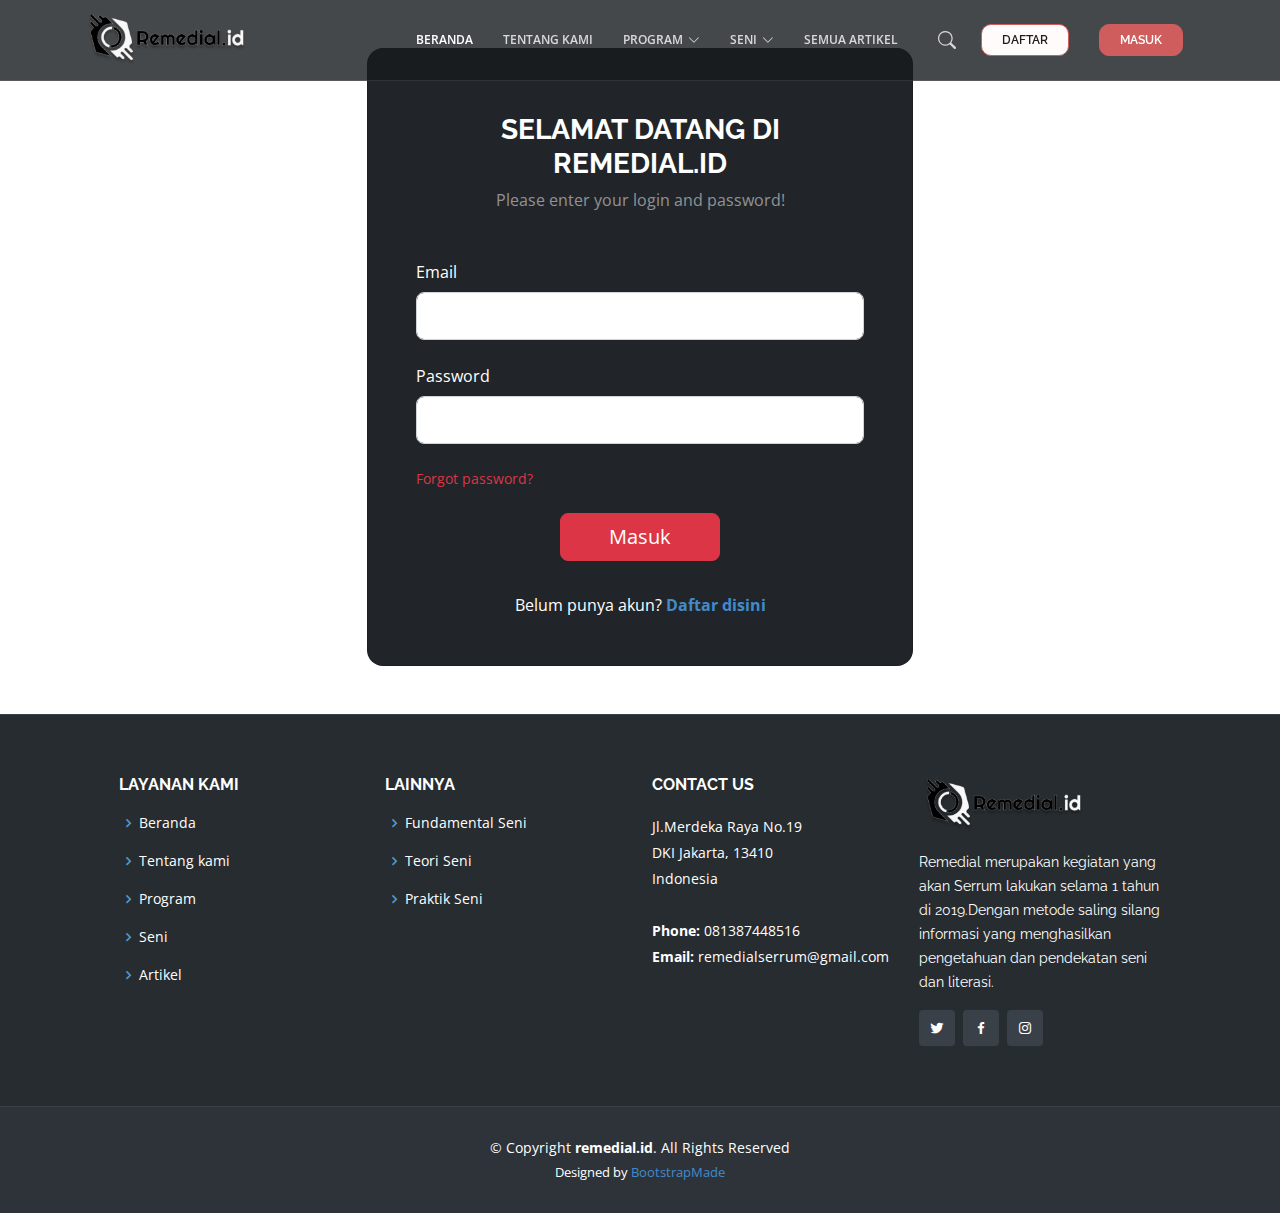
<file: login.html>
<!DOCTYPE html>
<html lang="en">

<head>
    <meta charset="utf-8">
    <meta content="width=device-width, initial-scale=1.0" name="viewport">

    <title>Remedial.id</title>
    <meta content="" name="description">
    <meta content="" name="keywords">

    <!-- Favicons -->
    <link href="assets/img/favicon.png" rel="icon">
    <link href="assets/img/apple-touch-icon.png" rel="apple-touch-icon">

    <!-- Google Fonts -->
    <link
        href="https://fonts.googleapis.com/css?family=Open+Sans:300,300i,400,400i,600,600i,700,700i|Raleway:300,300i,400,400i,500,500i,600,600i,700,700i|Poppins:300,300i,400,400i,500,500i,600,600i,700,700i"
        rel="stylesheet">

    <!-- Vendor CSS Files -->
    <link href="assets/vendor/animate.css/animate.min.css" rel="stylesheet">
    <link href="assets/vendor/bootstrap/css/bootstrap.min.css" rel="stylesheet">
    <link href="assets/vendor/bootstrap-icons/bootstrap-icons.css" rel="stylesheet">
    <link href="assets/vendor/boxicons/css/boxicons.min.css" rel="stylesheet">
    <link href="assets/vendor/glightbox/css/glightbox.min.css" rel="stylesheet">
    <link href="assets/vendor/remixicon/remixicon.css" rel="stylesheet">
    <link href="assets/vendor/swiper/swiper-bundle.min.css" rel="stylesheet">

    <!-- Template Main CSS File -->
    <link href="assets/css/style.css" rel="stylesheet">

    <!-- =======================================================
  * Template Name: Hidayah
  * Updated: Mar 10 2023 with Bootstrap v5.2.3
  * Template URL: https://bootstrapmade.com/hidayah-free-simple-html-template-for-corporate/
  * Author: BootstrapMade.com
  * License: https://bootstrapmade.com/license/
  ======================================================== -->
</head>

<body>

    <!-- ======= Header ======= -->
    <header id="header" class="fixed-top header-inner-pages">
        <div class="container d-flex align-items-center justify-content-between">

            <!-- Uncomment below if you prefer to use an image logo -->
            <a href="index.html" class="logo"><img src="assets/img/logo.png" alt="" class="img-fluid"></a>

            <nav id="navbar" class="navbar">
                <ul>
                    <li><a class="nav-link scrollto active" href="index.html">Beranda</a></li>
                    <li><a class="nav-link scrollto" href="about.html">Tentang Kami</a></li>
                    <li class="dropdown"><a href="#program"><span>Program</span> <i class="bi bi-chevron-down"></i></a>
                        <ul>
                            <li><a href="program_ofline.html">Kelas Ofline</a></li>
                            <li><a href="program_online.html">Kelas Online</a></li>
                        </ul>
                    </li>
                    <li class="dropdown"><a href="#seni"><span>Seni</span> <i class="bi bi-chevron-down"></i></a>
                        <ul>
                            <li><a href="fundamental.html">Fundamental Seni</a></li>
                            <li><a href="teori.html">Teori Seni</a></li>
                            <li><a href="praktik.html">Praktik Seni</a></li>
                        </ul>
                    </li>
                    <li><a class="nav-link scrollto" href="artikel.html">Semua Artikel</a></li>
                    <li><a href="#!"><i class="bi bi-search"></i></a></li>
                    <li><a href="register.html" class="btn-daftar animated fadeInUp scrollto">Daftar</a>
                    </li>
                    <li><a href="login.html" class="btn-get-started animated fadeInUp scrollto">Masuk</a></li>
                </ul>

                <i class="bi bi-list mobile-nav-toggle"></i>
            </nav><!-- .navbar -->

        </div>
    </header><!-- End Header -->

    <main id="main">
        <section class="h-100 gradient-custom">
            <div class="container py-5 h-100">
                <div class="row d-flex justify-content-center align-items-center h-100">
                    <div class="col-8 col-md-8 col-lg-8 col-xl-6 h75">
                        <div class="card bg-dark text-white h-100" style="border-radius: 1rem;">
                            <div class="card-body p-5 text-center">

                                <div class="mb-md-3 mt-md-3 pb-3">

                                    <h3 class="fw-bold mb-2 text-uppercase">Selamat Datang di Remedial.id</h3>
                                    <p class="text-white-50 mb-5">Please enter your login and password!</p>

                                    <div class="form-outline form-white mb-4 text-start">
                                        <label class="form-label" for="typeEmailX">Email</label>
                                        <input type="email" id="emailLogin" class="form-control form-control-lg" />

                                    </div>

                                    <div class="form-outline form-white mb-4 text-start">
                                        <label class="form-label" for="typePasswordX">Password</label>
                                        <input type="password" id="passwordLogin"
                                            class="form-control form-control-lg" />

                                    </div>

                                    <p class="small d-flex text-start mb-3 pb-lg-2"><a class="link-danger"
                                            href="#!">Forgot
                                            password?</a></p>

                                    <button onclick="login()" class="btn btn-danger btn-lg px-5" type="submit">Masuk</button>
                                </div>

                                <div>
                                    <p class="mb-0">Belum punya akun? <a href="register.html"
                                            class="link-underline-danger fw-bold">Daftar disini</a>
                                    </p>
                                </div>

                            </div>
                        </div>
                    </div>
                </div>
            </div>
        </section>


    </main><!-- End #main -->

    <!-- ======= Footer ======= -->
    <footer id="footer">

        <div class="footer-top">
            <div class="container-fluid">
                <div class="row justify-content-center">
                    <div class="col-xl-10">
                        <div class="row">

                            <div class="col-lg-3 col-md-6 footer-links">
                                <h4>Layanan Kami</h4>
                                <ul>
                                    <li><i class="bx bx-chevron-right"></i> <a href="#">Beranda</a></li>
                                    <li><i class="bx bx-chevron-right"></i> <a href="#">Tentang kami</a></li>
                                    <li><i class="bx bx-chevron-right"></i> <a href="#">Program</a></li>
                                    <li><i class="bx bx-chevron-right"></i> <a href="#">Seni</a></li>
                                    <li><i class="bx bx-chevron-right"></i> <a href="#">Artikel</a></li>
                                </ul>
                            </div>

                            <div class="col-lg-3 col-md-6 footer-links">
                                <h4>lainnya</h4>
                                <ul>
                                    <li><i class="bx bx-chevron-right"></i> <a href="#">Fundamental Seni</a></li>
                                    <li><i class="bx bx-chevron-right"></i> <a href="#">Teori Seni</a></li>
                                    <li><i class="bx bx-chevron-right"></i> <a href="#">Praktik Seni</a></li>
                                </ul>
                            </div>

                            <div class="col-lg-3 col-md-6 footer-contact">
                                <h4>Contact Us</h4>
                                <p>
                                    Jl.Merdeka Raya No.19 <br>
                                    DKI Jakarta, 13410<br>
                                    Indonesia <br><br>
                                    <strong>Phone:</strong> 081387448516<br>
                                    <strong>Email:</strong> remedialserrum@gmail.com<br>
                                </p>

                            </div>

                            <div class="col-lg-3 col-md-6 footer-info">
                                <a href="index.html" class="logo d-flex align-items-center">
                                    <img src="assets/img/logo.png" alt="">
                                    <span></span>
                                </a>
                                <p>Remedial merupakan kegiatan yang akan Serrum lakukan selama 1 tahun di 2019.Dengan
                                    metode saling
                                    silang informasi yang menghasilkan
                                    pengetahuan dan pendekatan seni dan literasi.</p>
                                <div class="social-links mt-3">
                                    <a href="#" class="twitter"><i class="bx bxl-twitter" target="_blank"></i></a>
                                    <a href="#" class="facebook"><i class="bx bxl-facebook" target="_blank"></i></a>
                                    <a href="https://www.instagram.com/remedial_s/" class="instagram" target="_blank"><i
                                            class="bx bxl-instagram"></i></a>
                                </div>
                            </div>

                        </div>
                    </div>
                </div>
            </div>
        </div>

        <div class="container">
            <div class="copyright">
                &copy; Copyright <strong><span>remedial.id</span></strong>. All Rights Reserved
            </div>
            <div class="credits">
                <!-- All the links in the footer should remain intact. -->
                <!-- You can delete the links only if you purchased the pro version. -->
                <!-- Licensing information: https://bootstrapmade.com/license/ -->
                <!-- Purchase the pro version with working PHP/AJAX contact form: https://bootstrapmade.com/hidayah-free-simple-html-template-for-corporate/ -->
                Designed by <a href="https://bootstrapmade.com/">BootstrapMade</a>
            </div>
        </div>
    </footer><!-- End Footer -->

    <div id="preloader"></div>
    <a href="#" class="back-to-top d-flex align-items-center justify-content-center"><i
            class="bi bi-arrow-up-short"></i></a>

    <!-- Vendor JS Files -->
    <script src="assets/vendor/purecounter/purecounter_vanilla.js"></script>
    <script src="assets/vendor/bootstrap/js/bootstrap.bundle.min.js"></script>
    <script src="assets/vendor/glightbox/js/glightbox.min.js"></script>
    <script src="assets/vendor/isotope-layout/isotope.pkgd.min.js"></script>
    <script src="assets/vendor/swiper/swiper-bundle.min.js"></script>
    <script src="assets/vendor/waypoints/noframework.waypoints.js"></script>
    <script src="assets/vendor/php-email-form/validate.js"></script>

    <!-- Template Main JS File -->
    <script src="assets/js/main.js"></script>
    <script src="assets/js/login.js"></script>
</body>

</html>
</file>
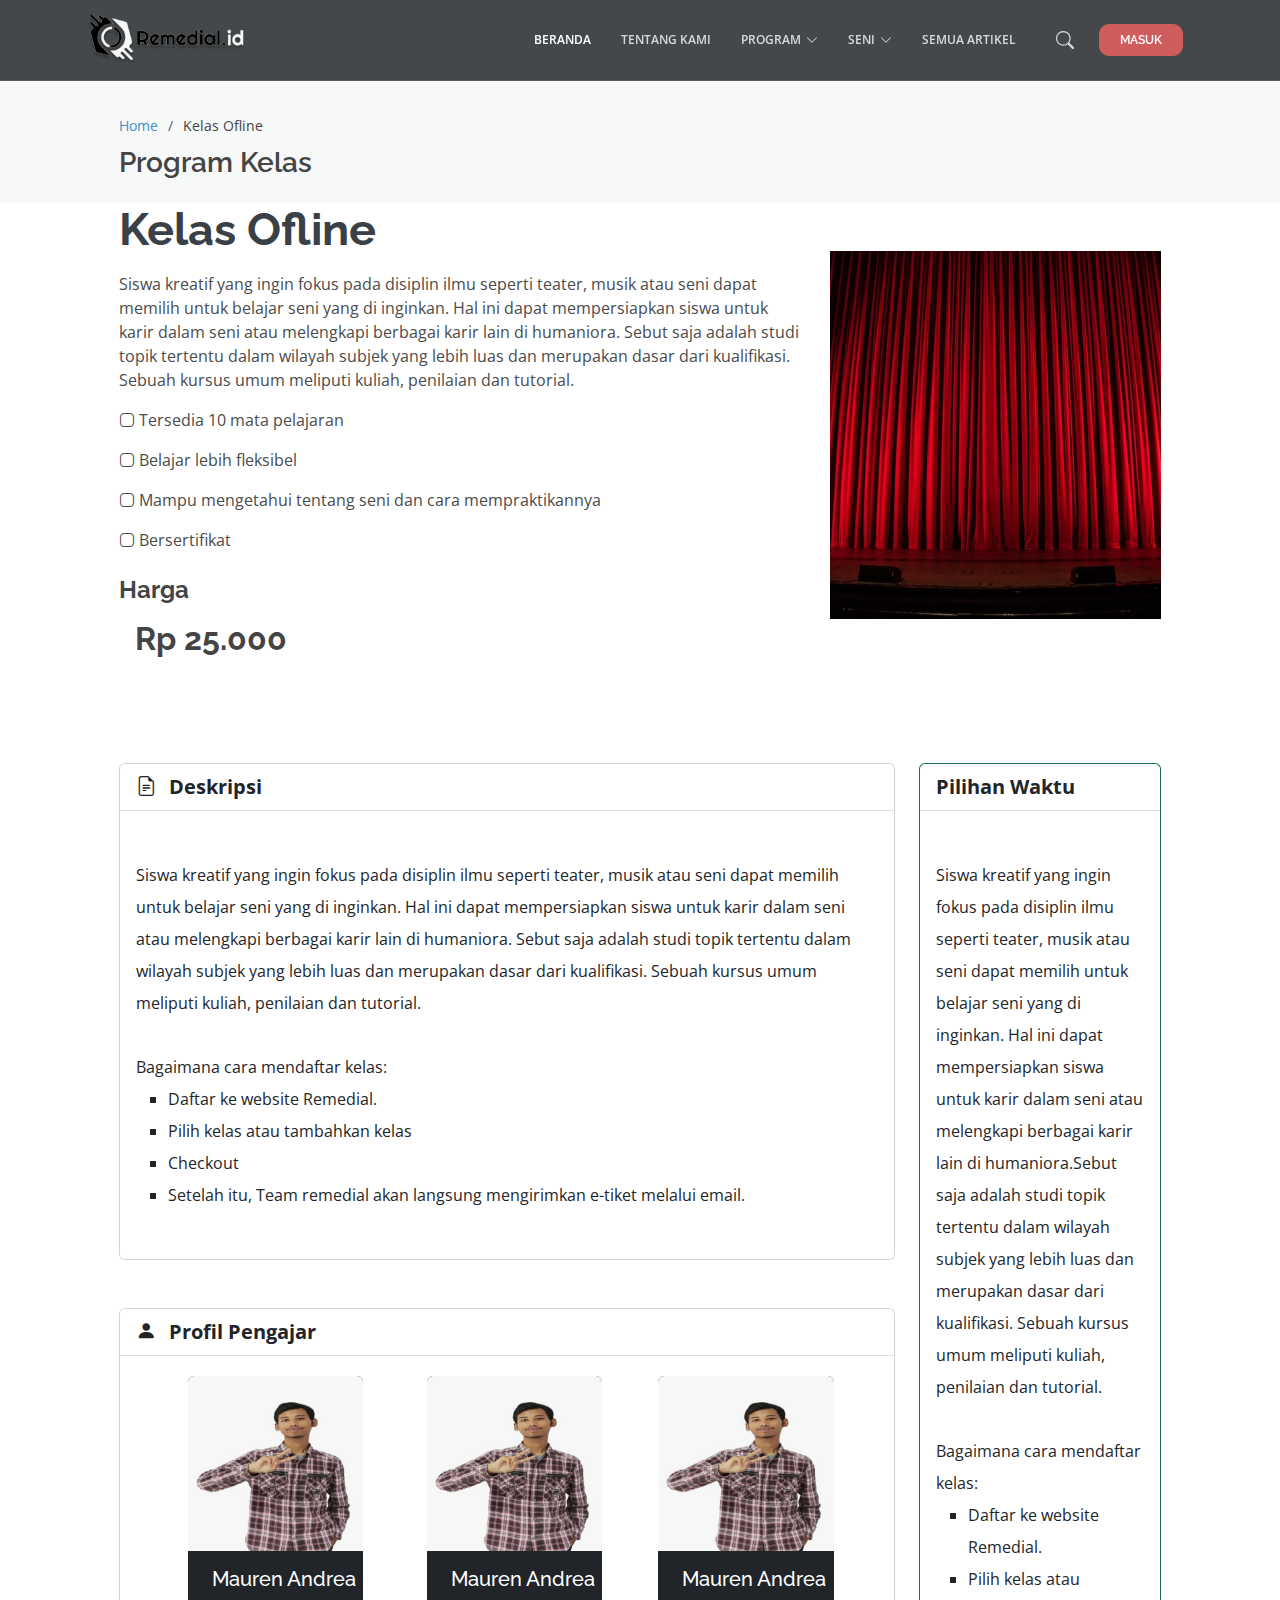
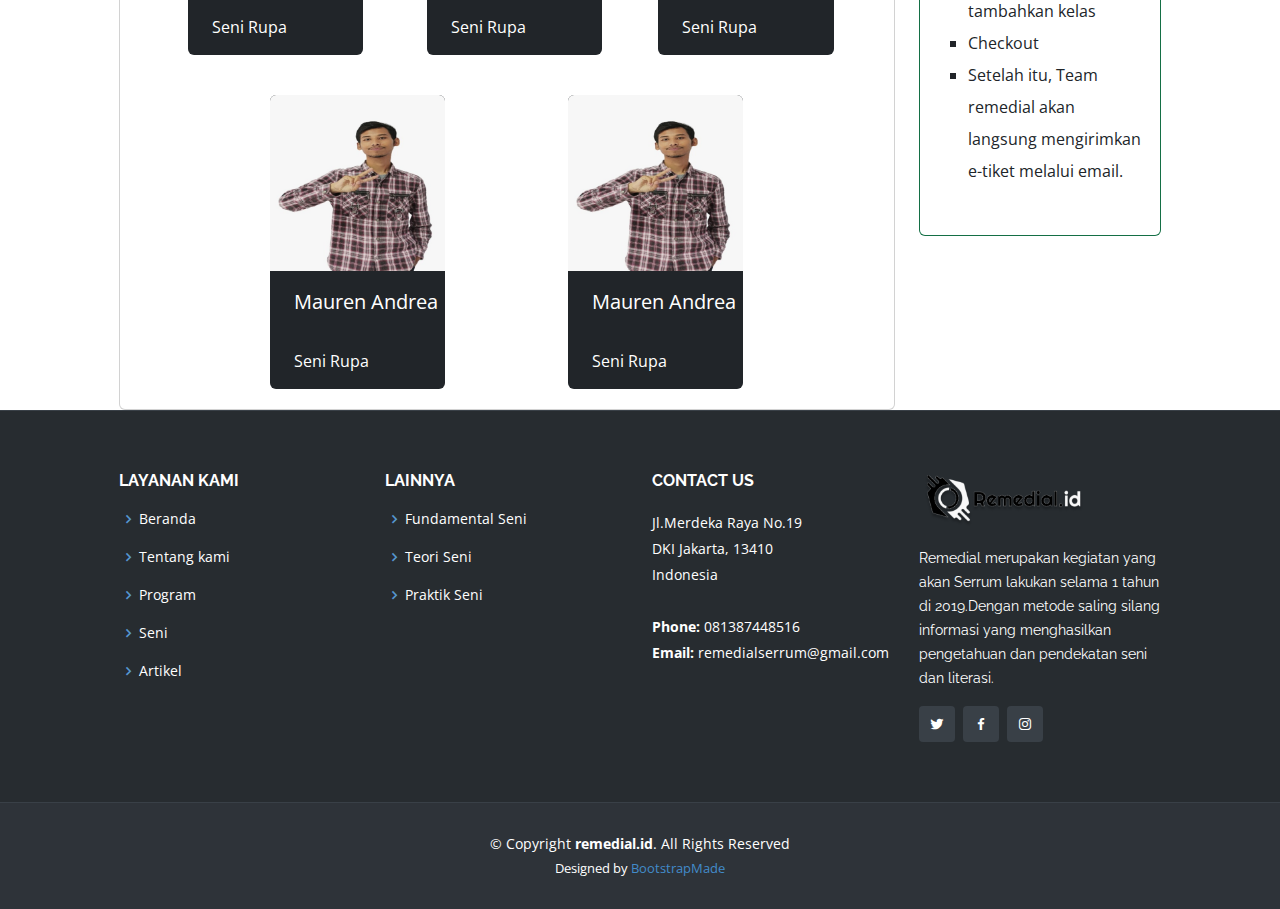
<file: program.html>
<!DOCTYPE html>
<html lang="en">

<head>
    <meta charset="utf-8">
    <meta content="width=device-width, initial-scale=1.0" name="viewport">

    <title>Inner Page - Hidayah Bootstrap Template</title>
    <meta content="" name="description">
    <meta content="" name="keywords">

    <!-- Favicons -->
    <link href="assets/img/favicon.png" rel="icon">
    <link href="assets/img/apple-touch-icon.png" rel="apple-touch-icon">

    <!-- Google Fonts -->
    <link
        href="https://fonts.googleapis.com/css?family=Open+Sans:300,300i,400,400i,600,600i,700,700i|Raleway:300,300i,400,400i,500,500i,600,600i,700,700i|Poppins:300,300i,400,400i,500,500i,600,600i,700,700i"
        rel="stylesheet">

    <!-- Vendor CSS Files -->
    <link href="assets/vendor/animate.css/animate.min.css" rel="stylesheet">
    <link href="assets/vendor/bootstrap/css/bootstrap.min.css" rel="stylesheet">
    <link href="assets/vendor/bootstrap-icons/bootstrap-icons.css" rel="stylesheet">
    <link href="assets/vendor/boxicons/css/boxicons.min.css" rel="stylesheet">
    <link href="assets/vendor/glightbox/css/glightbox.min.css" rel="stylesheet">
    <link href="assets/vendor/remixicon/remixicon.css" rel="stylesheet">
    <link href="assets/vendor/swiper/swiper-bundle.min.css" rel="stylesheet">

    <!-- Template Main CSS File -->
    <link href="assets/css/style.css" rel="stylesheet">

    <!-- =======================================================
  * Template Name: Hidayah
  * Updated: Mar 10 2023 with Bootstrap v5.2.3
  * Template URL: https://bootstrapmade.com/hidayah-free-simple-html-template-for-corporate/
  * Author: BootstrapMade.com
  * License: https://bootstrapmade.com/license/
  ======================================================== -->
</head>

<body>

    <!-- ======= Header ======= -->
    <header id="header" class="fixed-top header-inner-pages">
        <div class="container d-flex align-items-center justify-content-between">

            <!-- Uncomment below if you prefer to use an image logo -->
            <a href="index.html" class="logo"><img src="assets/img/logo.png" alt="" class="img-fluid"></a>

            <nav id="navbar" class="navbar">
                <ul>
                    <li><a class="nav-link scrollto active" href="index.html">Beranda</a></li>
                    <li><a class="nav-link scrollto" href="#about">Tentang Kami</a></li>
                    <li class="dropdown"><a href="#program"><span>Program</span> <i class="bi bi-chevron-down"></i></a>
                        <ul>
                            <li><a href="#">Kelas Ofline</a></li>
                            <li><a href="#">Kelas Online</a></li>
                        </ul>
                    </li>
                    <li class="dropdown"><a href="seni"><span>Seni</span> <i class="bi bi-chevron-down"></i></a>
                        <ul>
                            <li><a href="#">Fundamental Seni</a></li>
                            <li><a href="#">Teori Seni</a></li>
                            <li><a href="#">Praktik Seni</a></li>
                        </ul>
                    </li>
                    <li><a class="nav-link scrollto" href="#artikel">Semua Artikel</a></li>
                    <li><a href="#!"><i class="bi bi-search"></i></a></li>
                    <li><a href="#!" class="btn-get-started animated fadeInUp scrollto">Masuk</a></li>
                </ul>

                <i class="bi bi-list mobile-nav-toggle"></i>
            </nav><!-- .navbar -->

        </div>
    </header><!-- End Header -->

    <main id="main">

        <!-- ======= Breadcrumbs ======= -->
        <section id="breadcrumbs" class="breadcrumbs">
            <div class="container-fluid">

                <div class="row justify-content-center">
                    <div class="col-xl-10">
                        <ol>
                            <li><a href="index.html">Home</a></li>
                            <li>Kelas Ofline</li>
                        </ol>
                        <h2>Program Kelas</h2>
                    </div>
                </div>

            </div>
        </section><!-- End Breadcrumbs -->

        <!-- ======= program Section ======= -->
        <section id="program" class="program">
            <div class="container col-10 mb-5 pb-5 ">

                <div class="row">
                    <div class="col-xl-8 col-lg-8 col-md-8 icon-boxes d-flex flex-column justify-content-center">
                        <h3>Kelas Ofline</h3>
                        <p>Siswa kreatif yang ingin fokus pada disiplin ilmu seperti teater, musik atau seni dapat
                            memilih untuk belajar seni yang di inginkan. Hal ini dapat mempersiapkan siswa untuk karir
                            dalam seni atau melengkapi berbagai karir lain di humaniora. Sebut saja adalah studi topik
                            tertentu dalam wilayah subjek yang lebih luas dan merupakan dasar dari kualifikasi. Sebuah
                            kursus umum meliputi kuliah, penilaian dan tutorial.
                        </p>
                        <p><i class="bi bi-app"></i> Tersedia 10 mata pelajaran</p>
                        <p><i class="bi bi-app"></i> Belajar lebih fleksibel</p>
                        <p><i class="bi bi-app"></i> Mampu mengetahui tentang seni dan cara mempraktikannya</p>
                        <p><i class="bi bi-app"></i> Bersertifikat</p>

                        <h4 class="mt-2 fw-bold">Harga</h4>

                        <h2 class="pt-2 ps-3 fw-bold">Rp 25.000</h2>
                    </div>

                    <div class="col-xl-4 col-lg-4 col-md-4 d-flex justify-content-end ">
                        <img class="img-fluid py-5" src="assets/img/program.png" alt="">
                        <!-- <a href="" class="glightbox play-btn mb-4"></a> -->
                    </div>
                </div>
            </div>

            <div class="container col-lg-10 mt-5">
                <div class="row">
                    <div class="col-9">
                        <div class="card d-flex mb-5">
                            <ul class="list-group list-group-flush">
                                <li class="list-group-item fs-5 fw-bold"><i class="bi bi-file-earmark-text me-2"></i>
                                    Deskripsi</li>
                                <li class="list-group-item py-5 lh-lg">Siswa kreatif yang ingin fokus pada disiplin
                                    ilmu
                                    seperti
                                    teater, musik atau seni dapat memilih untuk belajar seni yang di inginkan. Hal ini
                                    dapat mempersiapkan siswa untuk karir dalam seni atau melengkapi berbagai karir lain
                                    di humaniora. Sebut saja adalah studi topik tertentu dalam wilayah subjek yang lebih
                                    luas dan merupakan dasar dari kualifikasi. Sebuah kursus umum meliputi kuliah,
                                    penilaian dan tutorial.

                                    <br><br>

                                    <ul class="list-unstyled">
                                        <li>Bagaimana cara mendaftar kelas:
                                            <ul>
                                                <li>Daftar ke website Remedial.</li>
                                                <li>Pilih kelas atau tambahkan kelas</li>
                                                <li>Checkout</li>
                                                <li>Setelah itu, Team remedial akan langsung mengirimkan e-tiket melalui
                                                    email.</li>
                                            </ul>
                                        </li>
                                    </ul>
                                </li>
                            </ul>
                        </div>

                        <div class="card d-flex">
                            <ul class="list-group list-group-flush">
                                <li class="list-group-item fs-5 fw-bold"><i class="bi bi-person-fill me-2"></i>
                                    Profil Pengajar</li>
                                <div class="row justify-content-center m-1">
                                    <div class="col-xl-11 col-lg-11 col-md-11 ">
                                        <div class="row justify-content-around">
                                            <div
                                                class="col-xl-3 col-lg-4 col-md-6 col-sm-8 text-start bg-dark rounded my-3 p-0 mx-2 text-white">
                                                <img src="assets/img/team/team-1.jpg" class="rounded-top" width="100%"
                                                    alt="">
                                                <h5 class="py-3 ps-4">Mauren Andrea</h5>
                                                <p class="px-4">Seni Rupa</p>
                                            </div>

                                            <div
                                                class="col-xl-3 col-lg-4 col-md-6 col-sm-8 text-start bg-dark rounded my-3 mx-2 p-0 text-white">
                                                <img src="assets/img/team/team-1.jpg" class="rounded-top" width="100%"
                                                    alt="">
                                                <h5 class="py-3 ps-4">Mauren Andrea</h5>
                                                <p class="px-4">Seni Rupa</p>
                                            </div>

                                            <div
                                                class="col-xl-3 col-lg-4 col-md-6 col-sm-8 text-start bg-dark rounded my-3 p-0 text-white">
                                                <img src="assets/img/team/team-1.jpg" class="rounded-top" width="100%"
                                                    alt="">
                                                <h5 class="py-3 ps-4">Mauren Andrea</h5>
                                                <p class="px-4">Seni Rupa</p>
                                            </div>
                                        </div>
                                    </div>
                                </div>

                                <div class="row justify-content-center m-1">
                                    <div class="col-xl-11">
                                        <div class="row justify-content-evenly">
                                            <div
                                                class="col-xl-3 col-lg-4 col-md-6 col-sm-8 text-start bg-dark rounded my-3 p-0 mx-2 text-white">
                                                <img src="assets/img/team/team-1.jpg" class="rounded-top" width="100%"
                                                    alt="">
                                                <p class="fs-5 py-3 ps-4">Mauren Andrea</p>
                                                <p class="px-4">Seni Rupa</p>
                                            </div>

                                            <div
                                                class="col-xl-3 col-lg-4 col-md-6 col-sm-8 text-start bg-dark rounded my-3 p-0 mx-2 text-white">
                                                <img src="assets/img/team/team-1.jpg" class="rounded-top" width="100%"
                                                    alt="">
                                                <p class="fs-5 py-3 ps-4">Mauren Andrea</p>
                                                <p class="px-4">Seni Rupa</p>
                                            </div>



                                        </div>
                                    </div>
                                </div>
                            </ul>
                        </div>
                    </div>

                    <div class="col-3">
                        <div class="card d-flex bg-success">
                            <ul class="list-group list-group-flush">
                                <li class="list-group-item fs-5 fw-bold">Pilihan Waktu</li>

                                <li class="list-group-item py-5 lh-lg">Siswa kreatif yang ingin fokus pada disiplin
                                    ilmu
                                    seperti
                                    teater, musik atau seni dapat memilih untuk belajar seni yang di inginkan. Hal ini
                                    dapat mempersiapkan siswa untuk karir dalam seni atau melengkapi berbagai karir lain
                                    di humaniora.Sebut saja adalah studi topik tertentu dalam wilayah subjek yang lebih
                                    luas dan merupakan dasar dari kualifikasi. Sebuah kursus umum meliputi kuliah,
                                    penilaian dan tutorial.

                                    <br><br>

                                    <ul class="list-unstyled">
                                        <li>Bagaimana cara mendaftar kelas:
                                            <ul>
                                                <li>Daftar ke website Remedial.</li>
                                                <li>Pilih kelas atau tambahkan kelas</li>
                                                <li>Checkout</li>
                                                <li>Setelah itu, Team remedial akan langsung mengirimkan e-tiket melalui
                                                    email.</li>
                                            </ul>
                                        </li>
                                    </ul>


                                </li>
                            </ul>


                        </div>
                    </div>

                </div>
            </div>
        </section><!-- End program Section -->


    </main><!-- End #main -->

    <!-- ======= Footer ======= -->
    <footer id="footer">

        <div class="footer-top">
            <div class="container-fluid">
                <div class="row justify-content-center">
                    <div class="col-xl-10">
                        <div class="row">

                            <div class="col-lg-3 col-md-6 footer-links">
                                <h4>Layanan Kami</h4>
                                <ul>
                                    <li><i class="bx bx-chevron-right"></i> <a href="#">Beranda</a></li>
                                    <li><i class="bx bx-chevron-right"></i> <a href="#">Tentang kami</a></li>
                                    <li><i class="bx bx-chevron-right"></i> <a href="#">Program</a></li>
                                    <li><i class="bx bx-chevron-right"></i> <a href="#">Seni</a></li>
                                    <li><i class="bx bx-chevron-right"></i> <a href="#">Artikel</a></li>
                                </ul>
                            </div>

                            <div class="col-lg-3 col-md-6 footer-links">
                                <h4>lainnya</h4>
                                <ul>
                                    <li><i class="bx bx-chevron-right"></i> <a href="#">Fundamental Seni</a></li>
                                    <li><i class="bx bx-chevron-right"></i> <a href="#">Teori Seni</a></li>
                                    <li><i class="bx bx-chevron-right"></i> <a href="#">Praktik Seni</a></li>
                                </ul>
                            </div>

                            <div class="col-lg-3 col-md-6 footer-contact">
                                <h4>Contact Us</h4>
                                <p>
                                    Jl.Merdeka Raya No.19 <br>
                                    DKI Jakarta, 13410<br>
                                    Indonesia <br><br>
                                    <strong>Phone:</strong> 081387448516<br>
                                    <strong>Email:</strong> remedialserrum@gmail.com<br>
                                </p>

                            </div>

                            <div class="col-lg-3 col-md-6 footer-info">
                                <a href="index.html" class="logo d-flex align-items-center">
                                    <img src="assets/img/logo.png" alt="">
                                    <span></span>
                                </a>
                                <p>Remedial merupakan kegiatan yang akan Serrum lakukan selama 1 tahun di 2019.Dengan
                                    metode saling
                                    silang informasi yang menghasilkan
                                    pengetahuan dan pendekatan seni dan literasi.</p>
                                <div class="social-links mt-3">
                                    <a href="#" class="twitter"><i class="bx bxl-twitter" target="_blank"></i></a>
                                    <a href="#" class="facebook"><i class="bx bxl-facebook" target="_blank"></i></a>
                                    <a href="https://www.instagram.com/remedial_s/" class="instagram" target="_blank"><i
                                            class="bx bxl-instagram"></i></a>
                                </div>
                            </div>

                        </div>
                    </div>
                </div>
            </div>
        </div>

        <div class="container">
            <div class="copyright">
                &copy; Copyright <strong><span>remedial.id</span></strong>. All Rights Reserved
            </div>
            <div class="credits">
                <!-- All the links in the footer should remain intact. -->
                <!-- You can delete the links only if you purchased the pro version. -->
                <!-- Licensing information: https://bootstrapmade.com/license/ -->
                <!-- Purchase the pro version with working PHP/AJAX contact form: https://bootstrapmade.com/hidayah-free-simple-html-template-for-corporate/ -->
                Designed by <a href="https://bootstrapmade.com/">BootstrapMade</a>
            </div>
        </div>
    </footer><!-- End Footer -->

    <div id="preloader"></div>
    <a href="#" class="back-to-top d-flex align-items-center justify-content-center"><i
            class="bi bi-arrow-up-short"></i></a>

    <!-- Vendor JS Files -->
    <script src="assets/vendor/purecounter/purecounter_vanilla.js"></script>
    <script src="assets/vendor/bootstrap/js/bootstrap.bundle.min.js"></script>
    <script src="assets/vendor/glightbox/js/glightbox.min.js"></script>
    <script src="assets/vendor/isotope-layout/isotope.pkgd.min.js"></script>
    <script src="assets/vendor/swiper/swiper-bundle.min.js"></script>
    <script src="assets/vendor/waypoints/noframework.waypoints.js"></script>
    <script src="assets/vendor/php-email-form/validate.js"></script>

    <!-- Template Main JS File -->
    <script src="assets/js/main.js"></script>

</body>

</html>
</file>
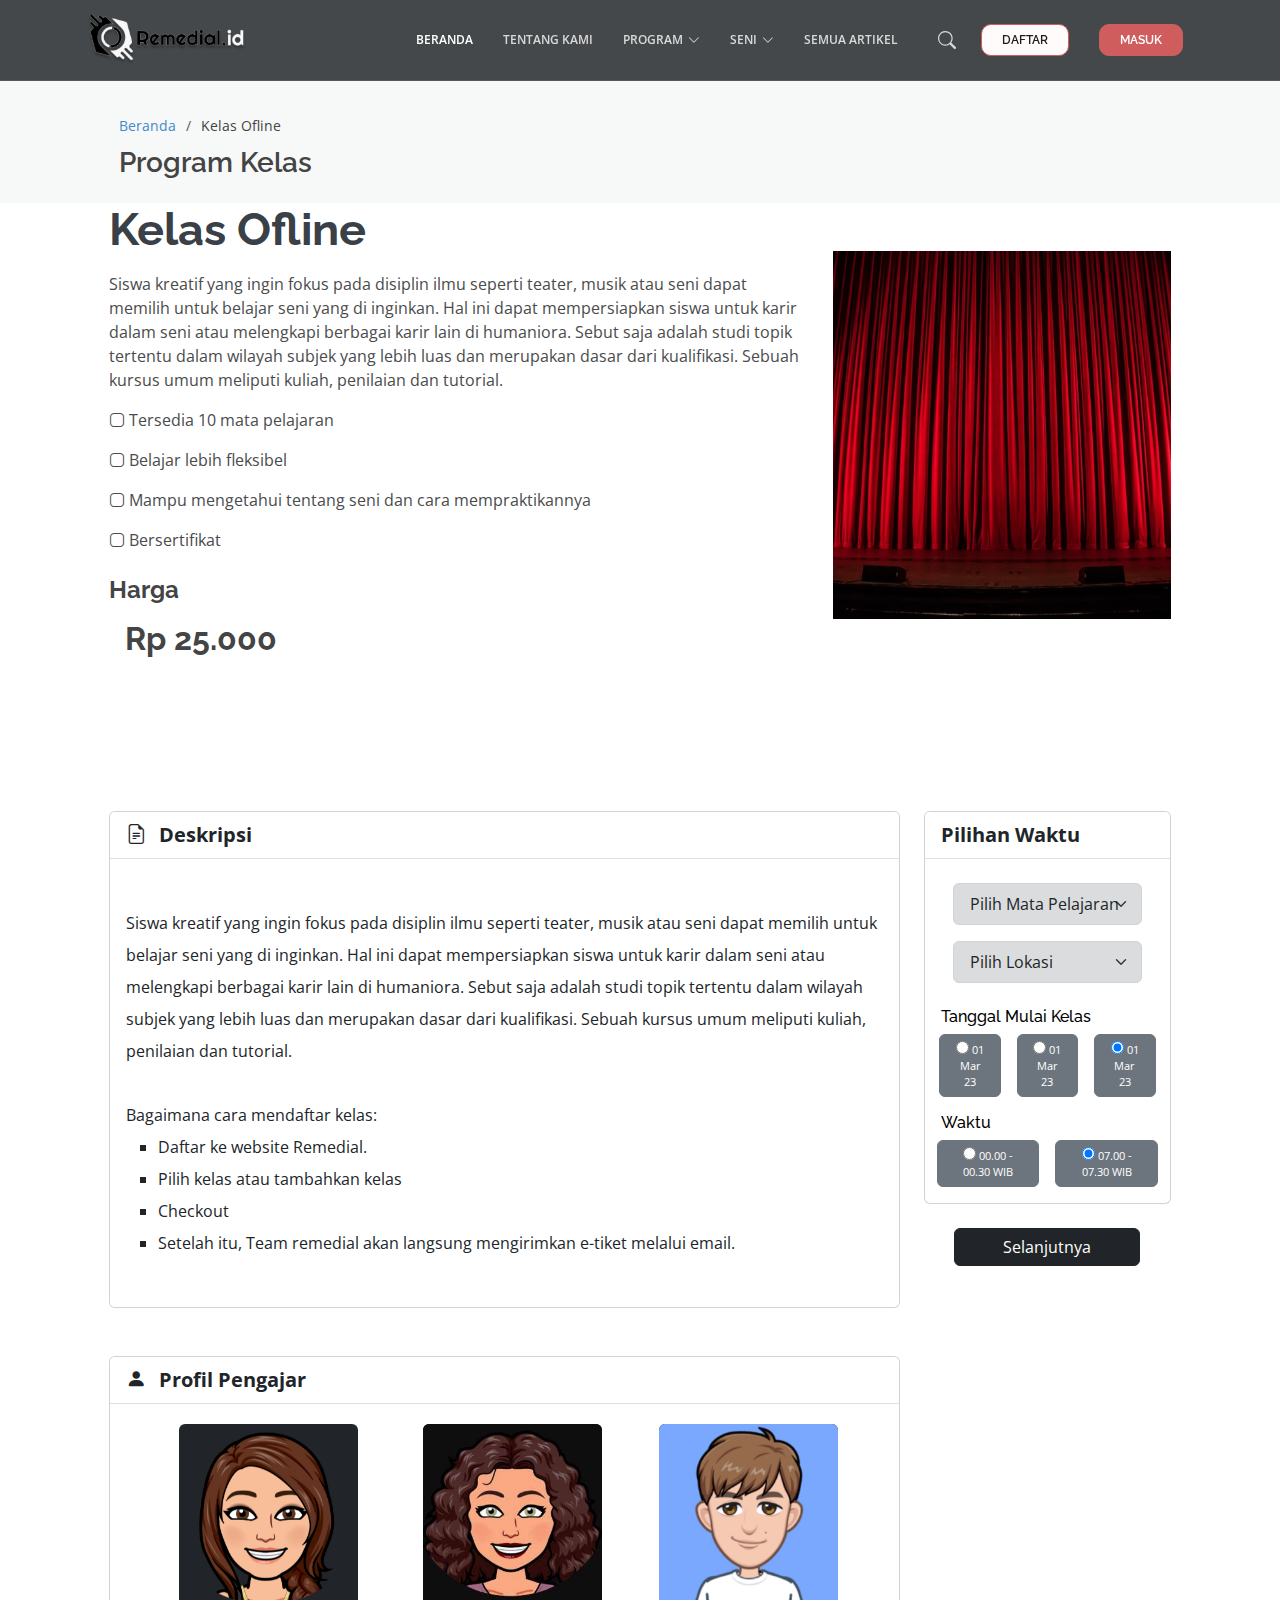
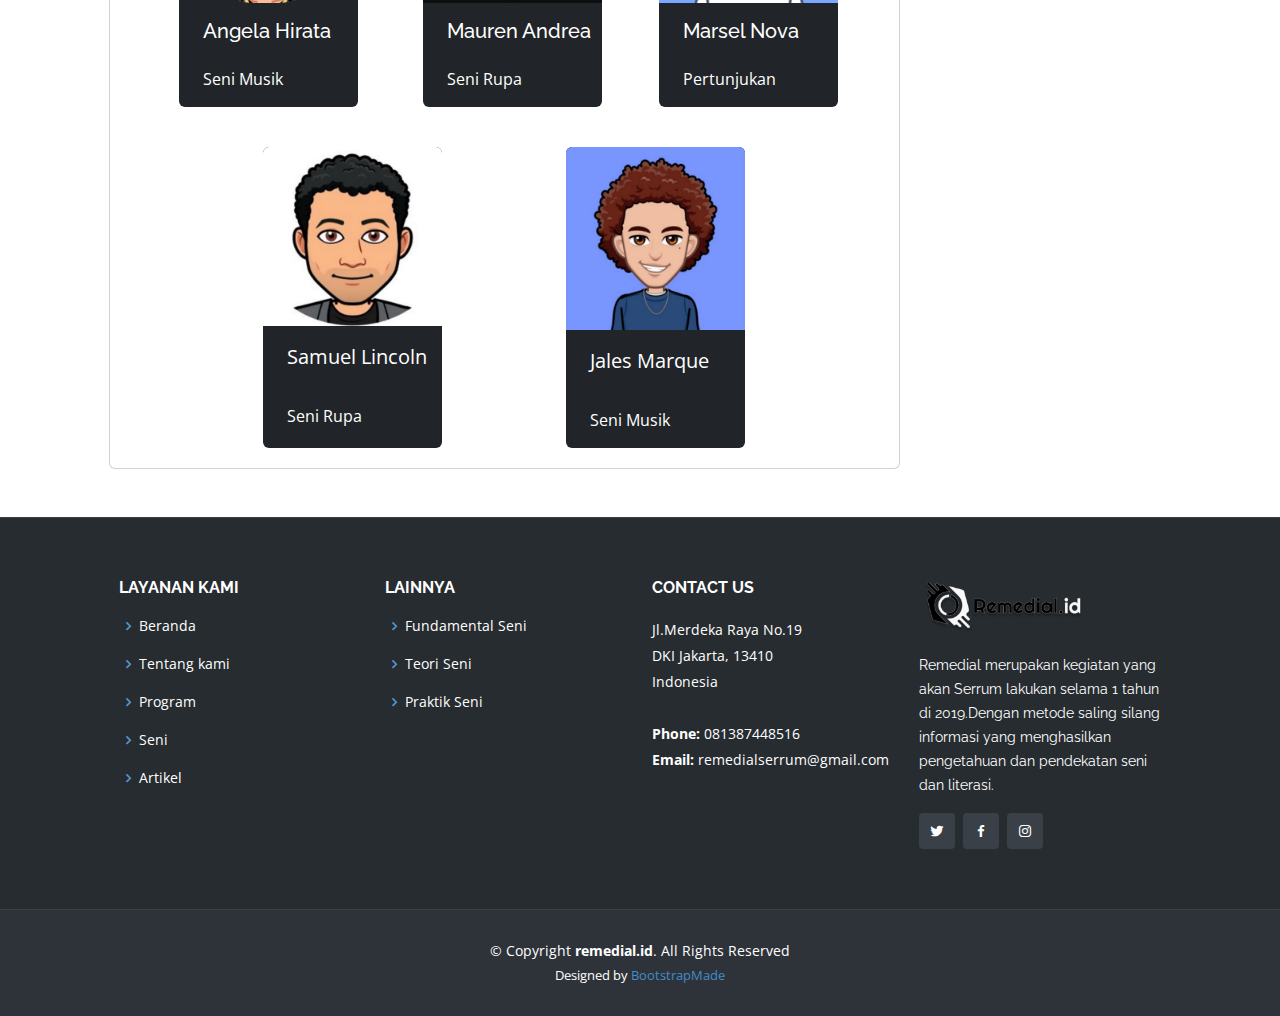
<file: program_ofline.html>
<!DOCTYPE html>
<html lang="en">

<head>
    <meta charset="utf-8">
    <meta content="width=device-width, initial-scale=1.0" name="viewport">

    <title>Remedial.id</title>
    <meta content="" name="description">
    <meta content="" name="keywords">

    <!-- Favicons -->
    <link href="assets/img/favicon.png" rel="icon">
    <link href="assets/img/apple-touch-icon.png" rel="apple-touch-icon">

    <!-- Google Fonts -->
    <link
        href="https://fonts.googleapis.com/css?family=Open+Sans:300,300i,400,400i,600,600i,700,700i|Raleway:300,300i,400,400i,500,500i,600,600i,700,700i|Poppins:300,300i,400,400i,500,500i,600,600i,700,700i"
        rel="stylesheet">

    <!-- Vendor CSS Files -->
    <link href="assets/vendor/animate.css/animate.min.css" rel="stylesheet">
    <link href="assets/vendor/bootstrap/css/bootstrap.min.css" rel="stylesheet">
    <link href="assets/vendor/bootstrap-icons/bootstrap-icons.css" rel="stylesheet">
    <link href="assets/vendor/boxicons/css/boxicons.min.css" rel="stylesheet">
    <link href="assets/vendor/glightbox/css/glightbox.min.css" rel="stylesheet">
    <link href="assets/vendor/remixicon/remixicon.css" rel="stylesheet">
    <link href="assets/vendor/swiper/swiper-bundle.min.css" rel="stylesheet">

    <!-- Template Main CSS File -->
    <link href="assets/css/style.css" rel="stylesheet">

    <!-- =======================================================
  * Template Name: Hidayah
  * Updated: Mar 10 2023 with Bootstrap v5.2.3
  * Template URL: https://bootstrapmade.com/hidayah-free-simple-html-template-for-corporate/
  * Author: BootstrapMade.com
  * License: https://bootstrapmade.com/license/
  ======================================================== -->
</head>

<body>

    <!-- ======= Header ======= -->
    <header id="header" class="fixed-top header-inner-pages">
        <div class="container d-flex align-items-center justify-content-between">

            <!-- Uncomment below if you prefer to use an image logo -->
            <a href="index.html" class="logo"><img src="assets/img/logo.png" alt="" class="img-fluid"></a>

            <nav id="navbar" class="navbar">
                <ul>
                    <li><a class="nav-link scrollto active" href="index.html">Beranda</a></li>
                    <li><a class="nav-link scrollto" href="about.html">Tentang Kami</a></li>
                    <li class="dropdown"><a href="#program"><span>Program</span> <i class="bi bi-chevron-down"></i></a>
                        <ul>
                            <li><a href="program_ofline.html">Kelas Ofline</a></li>
                            <li><a href="program_online.html">Kelas Online</a></li>
                        </ul>
                    </li>
                    <li class="dropdown"><a href="#seni"><span>Seni</span> <i class="bi bi-chevron-down"></i></a>
                        <ul>
                            <li><a href="fundamental.html">Fundamental Seni</a></li>
                            <li><a href="teori.html">Teori Seni</a></li>
                            <li><a href="praktik.html">Praktik Seni</a></li>
                        </ul>
                    </li>
                    <li><a class="nav-link scrollto" href="artikel.html">Semua Artikel</a></li>
                    <li><a href="#!"><i class="bi bi-search"></i></a></li>
                    <li><a href="register.html" class="btn-daftar animated fadeInUp scrollto">Daftar</a>
                    </li>
                    <li><a href="login.html" class="btn-get-started animated fadeInUp scrollto">Masuk</a></li>
                </ul>

                <i class="bi bi-list mobile-nav-toggle"></i>
            </nav><!-- .navbar -->

        </div>
    </header><!-- End Header -->

    <main id="main">

        <!-- ======= Breadcrumbs ======= -->
        <section id="breadcrumbs" class="breadcrumbs">
            <div class="container-fluid">

                <div class="row justify-content-center">
                    <div class="col-11 col-xl-10">
                        <ol>
                            <li><a href="index.html">Beranda</a></li>
                            <li>Kelas Ofline</li>
                        </ol>
                        <h2>Program Kelas</h2>
                    </div>
                </div>

            </div>
        </section><!-- End Breadcrumbs -->

        <!-- ======= program Section ======= -->
        <section id="program" class="program d-flex justify-content-center">
            <div class="row d-flex justify-content-center">
                <div class="container col-10 mb-5 pb-5">
                    <div class="row">
                        <div class="col-xl-8 col-lg-8 col-md-8 icon-boxes d-flex flex-column justify-content-center">
                            <h3>Kelas Ofline</h3>
                            <p>Siswa kreatif yang ingin fokus pada disiplin ilmu seperti teater, musik atau seni dapat
                                memilih untuk belajar seni yang di inginkan. Hal ini dapat mempersiapkan siswa untuk
                                karir
                                dalam seni atau melengkapi berbagai karir lain di humaniora. Sebut saja adalah studi
                                topik
                                tertentu dalam wilayah subjek yang lebih luas dan merupakan dasar dari kualifikasi.
                                Sebuah
                                kursus umum meliputi kuliah, penilaian dan tutorial.
                            </p>
                            <p><i class="bi bi-app"></i> Tersedia 10 mata pelajaran</p>
                            <p><i class="bi bi-app"></i> Belajar lebih fleksibel</p>
                            <p><i class="bi bi-app"></i> Mampu mengetahui tentang seni dan cara mempraktikannya</p>
                            <p><i class="bi bi-app"></i> Bersertifikat</p>

                            <h4 class="mt-2 fw-bold">Harga</h4>

                            <h2 class="pt-2 ps-3 fw-bold">Rp 25.000</h2>
                        </div>

                        <div class="col-xl-4 col-lg-4 col-md-4 d-flex justify-content-end ">
                            <img class="img-fluid py-5" src="assets/img/program.png" alt="">
                            <!-- <a href="" class="glightbox play-btn mb-4"></a> -->
                        </div>
                    </div>
                </div>

                <div class="container col-lg-10 mt-5">
                    <div class="row d-flex justify-content-center">
                        <div class="col-9">
                            <div class="card d-flex mb-5">
                                <ul class="list-group list-group-flush">
                                    <li class="list-group-item fs-5 fw-bold"><i
                                            class="bi bi-file-earmark-text me-2"></i>
                                        Deskripsi</li>
                                    <li class="list-group-item py-5 lh-lg">Siswa kreatif yang ingin fokus pada disiplin
                                        ilmu
                                        seperti
                                        teater, musik atau seni dapat memilih untuk belajar seni yang di inginkan. Hal
                                        ini
                                        dapat mempersiapkan siswa untuk karir dalam seni atau melengkapi berbagai karir
                                        lain
                                        di humaniora. Sebut saja adalah studi topik tertentu dalam wilayah subjek yang
                                        lebih
                                        luas dan merupakan dasar dari kualifikasi. Sebuah kursus umum meliputi kuliah,
                                        penilaian dan tutorial.

                                        <br><br>

                                        <ul class="list-unstyled">
                                            <li>Bagaimana cara mendaftar kelas:
                                                <ul>
                                                    <li>Daftar ke website Remedial.</li>
                                                    <li>Pilih kelas atau tambahkan kelas</li>
                                                    <li>Checkout</li>
                                                    <li>Setelah itu, Team remedial akan langsung mengirimkan e-tiket
                                                        melalui
                                                        email.</li>
                                                </ul>
                                            </li>
                                        </ul>
                                    </li>
                                </ul>
                            </div>

                            <div class="card d-flex mb-5">
                                <ul class="list-group list-group-flush">
                                    <li class="list-group-item fs-5 fw-bold"><i class="bi bi-person-fill me-2"></i>
                                        Profil Pengajar</li>
                                    <div class="row justify-content-center m-1">
                                        <div class="col-xl-11 col-lg-11 col-md-11 ">
                                            <div class="row justify-content-around">
                                                <div
                                                    class="col-xl-3 col-lg-4 col-md-6 col-sm-8 text-start bg-dark rounded my-3 p-0 mx-2 text-white">
                                                    <img src="assets/img/pengajar/pengajar5.png" class="rounded-top"
                                                        width="100%" alt="">
                                                    <h5 class="py-3 ps-4">Angela Hirata</h5>
                                                    <p class="px-4">Seni Musik</p>
                                                </div>

                                                <div
                                                    class="col-xl-3 col-lg-4 col-md-6 col-sm-8 text-start bg-dark rounded my-3 mx-2 p-0 text-white">
                                                    <img src="assets/img/pengajar/pengajar4.png" class="rounded-top"
                                                        width="100%" alt="">
                                                    <h5 class="py-3 ps-4">Mauren Andrea</h5>
                                                    <p class="px-4">Seni Rupa</p>
                                                </div>

                                                <div
                                                    class="col-xl-3 col-lg-4 col-md-6 col-sm-8 text-start bg-dark rounded my-3 p-0 text-white">
                                                    <img src="assets/img/pengajar/pengajar3.png" class="rounded-top"
                                                        width="100%" alt="">
                                                    <h5 class="py-3 ps-4">Marsel Nova</h5>
                                                    <p class="px-4">Pertunjukan</p>
                                                </div>
                                            </div>
                                        </div>
                                    </div>

                                    <div class="row justify-content-center m-1">
                                        <div class="col-xl-11">
                                            <div class="row justify-content-evenly">
                                                <div
                                                    class="col-xl-3 col-lg-4 col-md-6 col-sm-8 text-start bg-dark rounded my-3 p-0 mx-2 text-white">
                                                    <img src="assets/img/pengajar/pengajar2.png" class="rounded-top"
                                                        width="100%" alt="">
                                                    <p class="fs-5 py-3 ps-4">Samuel Lincoln</p>
                                                    <p class="px-4">Seni Rupa</p>
                                                </div>

                                                <div
                                                    class="col-xl-3 col-lg-4 col-md-6 col-sm-8 text-start bg-dark rounded my-3 p-0 mx-2 text-white">
                                                    <img src="assets/img/pengajar/pengajar1.png" class="rounded-top"
                                                        width="100%" alt="">
                                                    <p class="fs-5 py-3 ps-4">Jales Marque</p>
                                                    <p class="px-4">Seni Musik</p>
                                                </div>



                                            </div>
                                        </div>
                                    </div>
                                </ul>
                            </div>
                        </div>

                        <div class="col-lg-3 col-9">
                            <div class="card d-flex">
                                <ul class="list-group list-group-flush">
                                    <li class="list-group-item fs-5 fw-bold">Pilihan Waktu</li>

                                    <div class="d-flex justify-content-center">
                                        <div class="col-10 d-flex justify-item-center">
                                            <select class="form-select m-2 mt-4 py-2 px-3 bg-secondary bg-opacity-25"
                                                aria-label="Default select example">
                                                <option selected>Pilih Mata Pelajaran</option>
                                                <option value="1">Seni Tari</option>
                                                <option value="2">Seni Rupa</option>
                                                <option value="3">Seni Musik</option>
                                                <option value="4">Pertunjukan</option>
                                            </select>
                                        </div>
                                    </div>

                                    <div class="d-flex justify-content-center">
                                        <div class="col-10 d-flex justify-item-center">
                                            <select class="form-select m-2 py-2 px-3 bg-secondary bg-opacity-25"
                                                aria-label="Default select example">
                                                <option selected>Pilih Lokasi</option>
                                                <option value="1">Jakarta</option>
                                                <option value="2">Bogor</option>
                                                <option value="3">Depok</option>
                                                <option value="4">Tangerang</option>
                                                <option value="5">Bekasi</option>
                                            </select>
                                        </div>
                                    </div>

                                    <div class="py-3">
                                        <h6 class="px-3 text-black">Tanggal Mulai Kelas</h6>
                                        <div class="d-flex justify-content-center ">

                                            <div class="btn-group btn-group-toggle col-3 mx-2" data-toggle="buttons">
                                                <label class="btn btn-secondary" style="font-size: 8pt;">
                                                    <input type="radio" name="options" id="option1" autocomplete="off"
                                                        checked>
                                                    01 Mar 23
                                                </label>
                                            </div>

                                            <div class="btn-group btn-group-toggle col-3 mx-2" data-toggle="buttons">
                                                <label class="btn btn-secondary" style="font-size: 8pt;">
                                                    <input type="radio" name="options" id="option2" autocomplete="off"
                                                        checked>
                                                    01 Mar 23
                                                </label>
                                            </div>

                                            <div class="btn-group btn-group-toggle col-3 mx-2" data-toggle="buttons">
                                                <label class="btn btn-secondary" style="font-size: 8pt;">
                                                    <input type="radio" name="options" id="option3" autocomplete="off"
                                                        checked>
                                                    01 Mar 23
                                                </label>
                                            </div>

                                        </div>
                                    </div>

                                    <div class="pb-3">
                                        <h6 class="px-3 text-black">Waktu</h6>
                                        <div class="d-flex justify-content-center ">

                                            <div class="btn-group btn-group-toggle col-5 mx-2" data-toggle="buttons">
                                                <label class="btn btn-secondary" style="font-size: 8pt;">
                                                    <input type="radio" name="waktu" id="waktu1" autocomplete="off"
                                                        checked>
                                                    00.00 - 00.30 WIB
                                                </label>
                                            </div>

                                            <div class="btn-group btn-group-toggle col-5 mx-2" data-toggle="buttons">
                                                <label class="btn btn-secondary" style="font-size: 8pt;">
                                                    <input type="radio" name="waktu" id="waktu2" autocomplete="off"
                                                        checked>
                                                    07.00 - 07.30 WIB
                                                </label>
                                            </div>

                                        </div>
                                    </div>

                                </ul>
                            </div>

                            <div class="d-flex justify-content-center my-4">
                                <a class="btn btn-dark px-5" href="#" role="button">Selanjutnya</a>
                            </div>
                        </div>

                    </div>
                </div>
            </div>
        </section><!-- End program Section -->


    </main><!-- End #main -->

    <!-- ======= Footer ======= -->
    <footer id="footer">

        <div class="footer-top">
            <div class="container-fluid">
                <div class="row justify-content-center">
                    <div class="col-xl-10">
                        <div class="row">

                            <div class="col-lg-3 col-md-6 footer-links">
                                <h4>Layanan Kami</h4>
                                <ul>
                                    <li><i class="bx bx-chevron-right"></i> <a href="#">Beranda</a></li>
                                    <li><i class="bx bx-chevron-right"></i> <a href="#">Tentang kami</a></li>
                                    <li><i class="bx bx-chevron-right"></i> <a href="#">Program</a></li>
                                    <li><i class="bx bx-chevron-right"></i> <a href="#">Seni</a></li>
                                    <li><i class="bx bx-chevron-right"></i> <a href="#">Artikel</a></li>
                                </ul>
                            </div>

                            <div class="col-lg-3 col-md-6 footer-links">
                                <h4>lainnya</h4>
                                <ul>
                                    <li><i class="bx bx-chevron-right"></i> <a href="#">Fundamental Seni</a></li>
                                    <li><i class="bx bx-chevron-right"></i> <a href="#">Teori Seni</a></li>
                                    <li><i class="bx bx-chevron-right"></i> <a href="#">Praktik Seni</a></li>
                                </ul>
                            </div>

                            <div class="col-lg-3 col-md-6 footer-contact">
                                <h4>Contact Us</h4>
                                <p>
                                    Jl.Merdeka Raya No.19 <br>
                                    DKI Jakarta, 13410<br>
                                    Indonesia <br><br>
                                    <strong>Phone:</strong> 081387448516<br>
                                    <strong>Email:</strong> remedialserrum@gmail.com<br>
                                </p>

                            </div>

                            <div class="col-lg-3 col-md-6 footer-info">
                                <a href="index.html" class="logo d-flex align-items-center">
                                    <img src="assets/img/logo.png" alt="">
                                    <span></span>
                                </a>
                                <p>Remedial merupakan kegiatan yang akan Serrum lakukan selama 1 tahun di 2019.Dengan
                                    metode saling
                                    silang informasi yang menghasilkan
                                    pengetahuan dan pendekatan seni dan literasi.</p>
                                <div class="social-links mt-3">
                                    <a href="#" class="twitter"><i class="bx bxl-twitter" target="_blank"></i></a>
                                    <a href="#" class="facebook"><i class="bx bxl-facebook" target="_blank"></i></a>
                                    <a href="https://www.instagram.com/remedial_s/" class="instagram" target="_blank"><i
                                            class="bx bxl-instagram"></i></a>
                                </div>
                            </div>

                        </div>
                    </div>
                </div>
            </div>
        </div>

        <div class="container">
            <div class="copyright">
                &copy; Copyright <strong><span>remedial.id</span></strong>. All Rights Reserved
            </div>
            <div class="credits">
                <!-- All the links in the footer should remain intact. -->
                <!-- You can delete the links only if you purchased the pro version. -->
                <!-- Licensing information: https://bootstrapmade.com/license/ -->
                <!-- Purchase the pro version with working PHP/AJAX contact form: https://bootstrapmade.com/hidayah-free-simple-html-template-for-corporate/ -->
                Designed by <a href="https://bootstrapmade.com/">BootstrapMade</a>
            </div>
        </div>
    </footer><!-- End Footer -->

    <div id="preloader"></div>
    <a href="#" class="back-to-top d-flex align-items-center justify-content-center"><i
            class="bi bi-arrow-up-short"></i></a>

    <!-- Vendor JS Files -->
    <script src="assets/vendor/purecounter/purecounter_vanilla.js"></script>
    <script src="assets/vendor/bootstrap/js/bootstrap.bundle.min.js"></script>
    <script src="assets/vendor/glightbox/js/glightbox.min.js"></script>
    <script src="assets/vendor/isotope-layout/isotope.pkgd.min.js"></script>
    <script src="assets/vendor/swiper/swiper-bundle.min.js"></script>
    <script src="assets/vendor/waypoints/noframework.waypoints.js"></script>
    <script src="assets/vendor/php-email-form/validate.js"></script>

    <!-- Template Main JS File -->
    <script src="assets/js/main.js"></script>

</body>

</html>
</file>
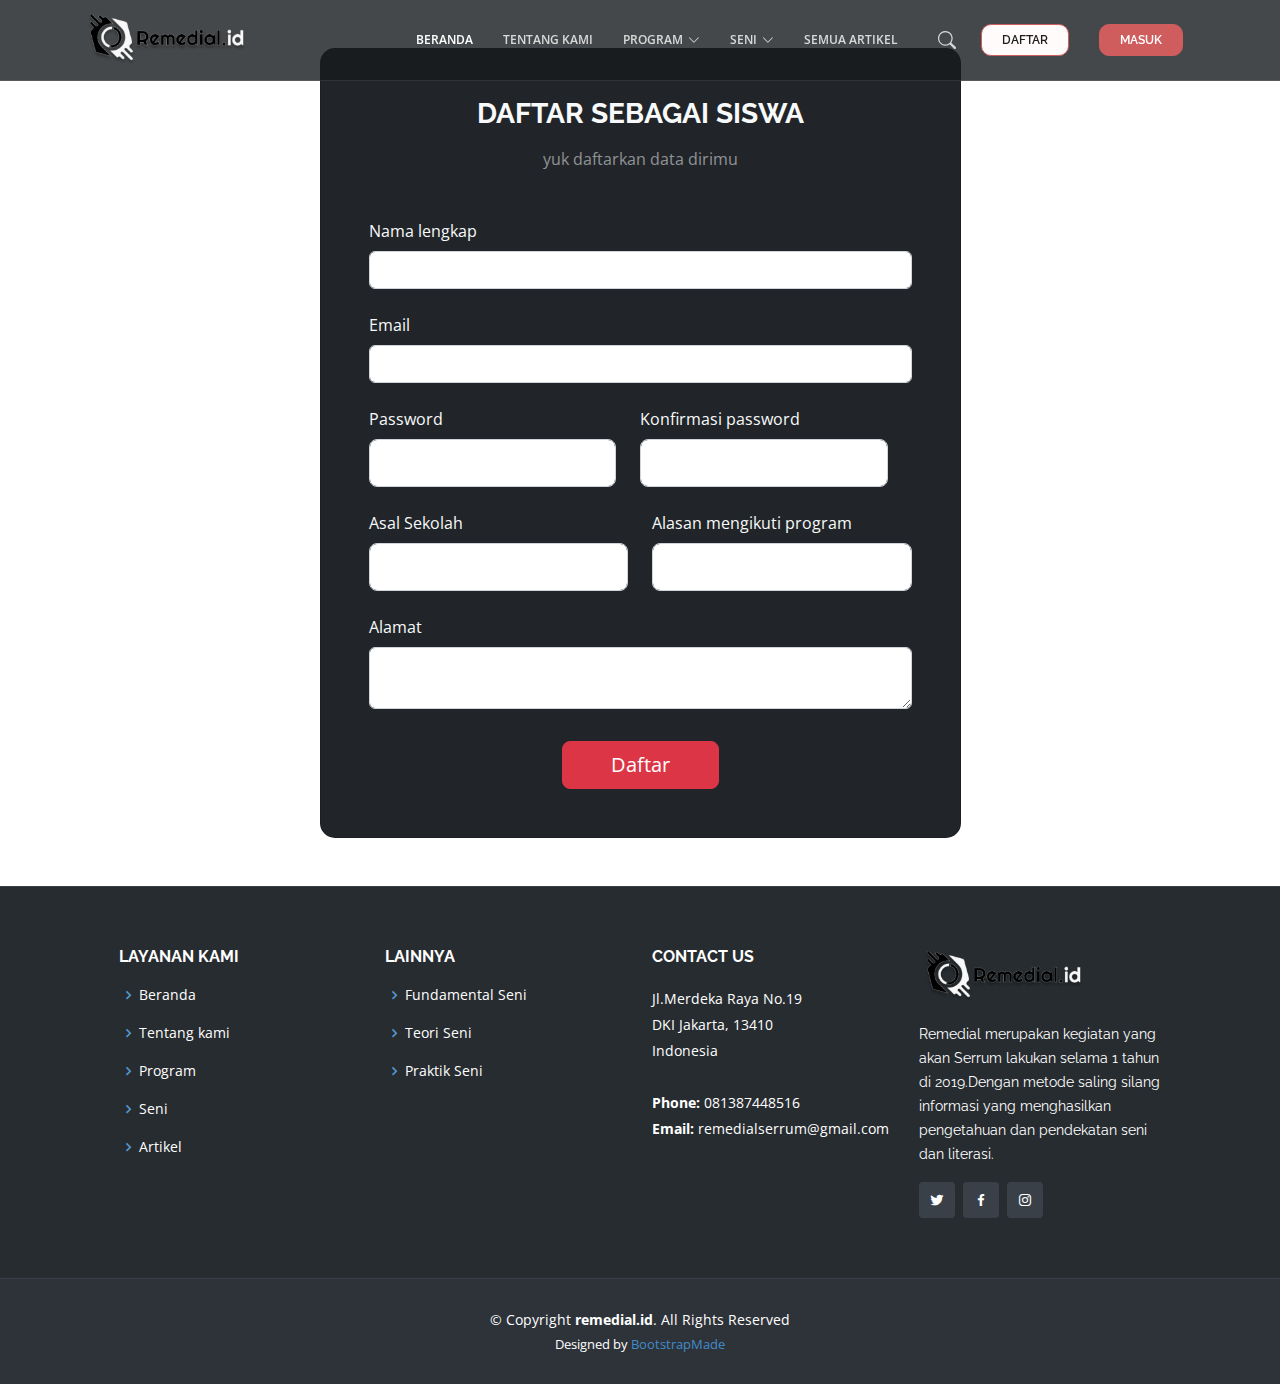
<file: register.html>
<!DOCTYPE html>
<html lang="en">

<head>
    <meta charset="utf-8">
    <meta content="width=device-width, initial-scale=1.0" name="viewport">

    <title>Remedial.id</title>
    <meta content="" name="description">
    <meta content="" name="keywords">

    <!-- Favicons -->
    <link href="assets/img/favicon.png" rel="icon">
    <link href="assets/img/apple-touch-icon.png" rel="apple-touch-icon">

    <!-- Google Fonts -->
    <link
        href="https://fonts.googleapis.com/css?family=Open+Sans:300,300i,400,400i,600,600i,700,700i|Raleway:300,300i,400,400i,500,500i,600,600i,700,700i|Poppins:300,300i,400,400i,500,500i,600,600i,700,700i"
        rel="stylesheet">

    <!-- Vendor CSS Files -->
    <link href="assets/vendor/animate.css/animate.min.css" rel="stylesheet">
    <link href="assets/vendor/bootstrap/css/bootstrap.min.css" rel="stylesheet">
    <link href="assets/vendor/bootstrap-icons/bootstrap-icons.css" rel="stylesheet">
    <link href="assets/vendor/boxicons/css/boxicons.min.css" rel="stylesheet">
    <link href="assets/vendor/glightbox/css/glightbox.min.css" rel="stylesheet">
    <link href="assets/vendor/remixicon/remixicon.css" rel="stylesheet">
    <link href="assets/vendor/swiper/swiper-bundle.min.css" rel="stylesheet">

    <!-- Template Main CSS File -->
    <link href="assets/css/style.css" rel="stylesheet">

    <!-- =======================================================
  * Template Name: Hidayah
  * Updated: Mar 10 2023 with Bootstrap v5.2.3
  * Template URL: https://bootstrapmade.com/hidayah-free-simple-html-template-for-corporate/
  * Author: BootstrapMade.com
  * License: https://bootstrapmade.com/license/
  ======================================================== -->
</head>

<body>

    <!-- ======= Header ======= -->
    <header id="header" class="fixed-top header-inner-pages">
        <div class="container d-flex align-items-center justify-content-between">

            <!-- Uncomment below if you prefer to use an image logo -->
            <a href="index.html" class="logo"><img src="assets/img/logo.png" alt="" class="img-fluid"></a>

            <nav id="navbar" class="navbar">
                <ul>
                    <li><a class="nav-link scrollto active" href="index.html">Beranda</a></li>
                    <li><a class="nav-link scrollto" href="about.html">Tentang Kami</a></li>
                    <li class="dropdown"><a href="#program"><span>Program</span> <i class="bi bi-chevron-down"></i></a>
                        <ul>
                            <li><a href="program_ofline.html">Kelas Ofline</a></li>
                            <li><a href="program_online.html">Kelas Online</a></li>
                        </ul>
                    </li>
                    <li class="dropdown"><a href="#seni"><span>Seni</span> <i class="bi bi-chevron-down"></i></a>
                        <ul>
                            <li><a href="fundamental.html">Fundamental Seni</a></li>
                            <li><a href="teori.html">Teori Seni</a></li>
                            <li><a href="praktik.html">Praktik Seni</a></li>
                        </ul>
                    </li>
                    <li><a class="nav-link scrollto" href="artikel.html">Semua Artikel</a></li>
                    <li><a href="#!"><i class="bi bi-search"></i></a></li>
                    <li><a href="register.html" class="btn-daftar animated fadeInUp scrollto">Daftar</a>
                    </li>
                    <li><a href="login.html" class="btn-get-started animated fadeInUp scrollto">Masuk</a></li>

                </ul>

                <i class="bi bi-list mobile-nav-toggle"></i>
            </nav><!-- .navbar -->

        </div>
    </header><!-- End Header -->

    <main id="main">
        <section class="h-100 gradient-custom">
            <div class="container py-5 h-100">
                <div class="row justify-content-center align-items-center h-100">
                    <div class="col-12 col-lg-9 col-xl-7">
                        <div class="card bg-dark shadow-4-strong card-registration" style="border-radius: 15px;">
                            <div class="card-body p-4 p-md-5 ">
                                <div class="d-flex justify-content-center">
                                    <h3 class="fw-bold mb-2 text-uppercase text-light">Daftar sebagai
                                        siswa</h3>
                                </div>
                                <div class="d-flex justify-content-center mt-2">
                                    <p class="text-white-50 mb-5">yuk daftarkan data dirimu</p>
                                </div>

                                <form>

                                    <div class="row">
                                        <div class="form-outline mb-4 text-light">
                                            <label class="form-label" for="form3Example1q">Nama lengkap</label>
                                            <input type="text" id="nameRegister" class="form-control" />
                                        </div>
                                        <div class="form-outline mb-4 text-light">
                                            <label class="form-label" for="form3Example1q">Email</label>
                                            <input type="email" id="emailRegister" class="form-control" />
                                        </div>
                                        <div class="row">
                                            <div class="col-md-6 mb-4 text-light">

                                                <div class="form-outline">
                                                    <label class="form-label" for="firstName">Password</label>
                                                    <input type="password" id="passwordRegister"
                                                        class="form-control form-control-lg" />
                                                </div>

                                            </div>
                                            <div class="col-md-6 mb-4 text-light">
                                                <label class="form-label" for="lastName">Konfirmasi password</label>
                                                <div class="form-outline">
                                                    <input type="password" id="passwordRegister2"
                                                        class="form-control form-control-lg" />
                                                </div>

                                            </div>
                                        </div>
                                    </div>

                                    <div class="row">
                                        <div class="col-md-6 mb-4">

                                            <div class="form-outline text-light">
                                                <label class="form-label" for="asalSekolah">Asal Sekolah</label>
                                                <input type="text" id="asalSekolahRegister"
                                                    class="form-control form-control-lg" />
                                            </div>

                                        </div>
                                        <div class="col-md-6 mb-4">

                                            <div class="form-outline text-light">
                                                <label class="form-label" for="alasan">Alasan mengikuti program</label>
                                                <input type="text" id="alasanRegister"
                                                    class="form-control form-control-lg" />
                                            </div>

                                        </div>
                                    </div>

                                    <div class="row">
                                        <div class="mb-4 pb-2">

                                            <div class="form-outline text-light">
                                                <label class="form-label" for="alamat">Alamat</label>
                                                <textarea id="alamatRegister"class="form-control" rows="2"></textarea>
                                            </div>

                                        </div>
                                    </div>

                                    <div class="d-flex justify-content-center">
                                        <button onclick="register()" class="btn btn-danger btn-lg px-5" type="submit">Daftar</button>
                                    </div>

                                </form>
                            </div>
                        </div>
                    </div>
                </div>
            </div>
        </section>


    </main><!-- End #main -->

    <!-- ======= Footer ======= -->
    <footer id="footer">

        <div class="footer-top">
            <div class="container-fluid">
                <div class="row justify-content-center">
                    <div class="col-xl-10">
                        <div class="row">

                            <div class="col-lg-3 col-md-6 footer-links">
                                <h4>Layanan Kami</h4>
                                <ul>
                                    <li><i class="bx bx-chevron-right"></i> <a href="#">Beranda</a></li>
                                    <li><i class="bx bx-chevron-right"></i> <a href="#">Tentang kami</a></li>
                                    <li><i class="bx bx-chevron-right"></i> <a href="#">Program</a></li>
                                    <li><i class="bx bx-chevron-right"></i> <a href="#">Seni</a></li>
                                    <li><i class="bx bx-chevron-right"></i> <a href="#">Artikel</a></li>
                                </ul>
                            </div>

                            <div class="col-lg-3 col-md-6 footer-links">
                                <h4>lainnya</h4>
                                <ul>
                                    <li><i class="bx bx-chevron-right"></i> <a href="#">Fundamental Seni</a></li>
                                    <li><i class="bx bx-chevron-right"></i> <a href="#">Teori Seni</a></li>
                                    <li><i class="bx bx-chevron-right"></i> <a href="#">Praktik Seni</a></li>
                                </ul>
                            </div>

                            <div class="col-lg-3 col-md-6 footer-contact">
                                <h4>Contact Us</h4>
                                <p>
                                    Jl.Merdeka Raya No.19 <br>
                                    DKI Jakarta, 13410<br>
                                    Indonesia <br><br>
                                    <strong>Phone:</strong> 081387448516<br>
                                    <strong>Email:</strong> remedialserrum@gmail.com<br>
                                </p>

                            </div>

                            <div class="col-lg-3 col-md-6 footer-info">
                                <a href="index.html" class="logo d-flex align-items-center">
                                    <img src="assets/img/logo.png" alt="">
                                    <span></span>
                                </a>
                                <p>Remedial merupakan kegiatan yang akan Serrum lakukan selama 1 tahun di 2019.Dengan
                                    metode saling
                                    silang informasi yang menghasilkan
                                    pengetahuan dan pendekatan seni dan literasi.</p>
                                <div class="social-links mt-3">
                                    <a href="#" class="twitter"><i class="bx bxl-twitter" target="_blank"></i></a>
                                    <a href="#" class="facebook"><i class="bx bxl-facebook" target="_blank"></i></a>
                                    <a href="https://www.instagram.com/remedial_s/" class="instagram" target="_blank"><i
                                            class="bx bxl-instagram"></i></a>
                                </div>
                            </div>

                        </div>
                    </div>
                </div>
            </div>
        </div>

        <div class="container">
            <div class="copyright">
                &copy; Copyright <strong><span>remedial.id</span></strong>. All Rights Reserved
            </div>
            <div class="credits">
                <!-- All the links in the footer should remain intact. -->
                <!-- You can delete the links only if you purchased the pro version. -->
                <!-- Licensing information: https://bootstrapmade.com/license/ -->
                <!-- Purchase the pro version with working PHP/AJAX contact form: https://bootstrapmade.com/hidayah-free-simple-html-template-for-corporate/ -->
                Designed by <a href="https://bootstrapmade.com/">BootstrapMade</a>
            </div>
        </div>
    </footer><!-- End Footer -->

    <div id="preloader"></div>
    <a href="#" class="back-to-top d-flex align-items-center justify-content-center"><i
            class="bi bi-arrow-up-short"></i></a>

    <!-- Vendor JS Files -->
    <script src="assets/vendor/purecounter/purecounter_vanilla.js"></script>
    <script src="assets/vendor/bootstrap/js/bootstrap.bundle.min.js"></script>
    <script src="assets/vendor/glightbox/js/glightbox.min.js"></script>
    <script src="assets/vendor/isotope-layout/isotope.pkgd.min.js"></script>
    <script src="assets/vendor/swiper/swiper-bundle.min.js"></script>
    <script src="assets/vendor/waypoints/noframework.waypoints.js"></script>
    <script src="assets/vendor/php-email-form/validate.js"></script>

    <!-- Template Main JS File -->
    <script src="assets/js/main.js"></script>
    <script src="assets/js/register.js"></script>

</body>

</html>
</file>
<file: assets/css/style.css>
/**
* Template Name: Hidayah
* Updated: Mar 10 2023 with Bootstrap v5.2.3
* Template URL: https://bootstrapmade.com/hidayah-free-simple-html-template-for-corporate/
* Author: BootstrapMade.com
* License: https://bootstrapmade.com/license/
*/

/*--------------------------------------------------------------
# General
--------------------------------------------------------------*/
body {
  font-family: "Open Sans", sans-serif;
  color: #444444;
}

a {
  color: #428bca;
  text-decoration: none;
}

a:hover {
  color: #6aa3d5;
  text-decoration: none;
}

h1,
h2,
h3,
h4,
h5,
h6 {
  font-family: "Raleway", sans-serif;
}

/*--------------------------------------------------------------
# Preloader
--------------------------------------------------------------*/
#preloader {
  position: fixed;
  top: 0;
  left: 0;
  right: 0;
  bottom: 0;
  z-index: 9999;
  overflow: hidden;
  background: #fff;
}

#preloader:before {
  content: "";
  position: fixed;
  top: calc(50% - 30px);
  left: calc(50% - 30px);
  border: 6px solid #428bca;
  border-top-color: #fff;
  border-bottom-color: #fff;
  border-radius: 50%;
  width: 60px;
  height: 60px;
  animation: animate-preloader 1s linear infinite;
}

@keyframes animate-preloader {
  0% {
    transform: rotate(0deg);
  }

  100% {
    transform: rotate(360deg);
  }
}

/*--------------------------------------------------------------
# Back to top button
--------------------------------------------------------------*/
.back-to-top {
  position: fixed;
  visibility: hidden;
  opacity: 0;
  right: 15px;
  bottom: 15px;
  z-index: 99999;
  background: #54626f;
  width: 40px;
  height: 40px;
  border-radius: 4px;
  transition: all 0.4s;
}

.back-to-top i {
  font-size: 24px;
  color: #fff;
  line-height: 0;
}

.back-to-top:hover {
  background: #629fd3;
  color: #fff;
}

.back-to-top.active {
  visibility: visible;
  opacity: 1;
}

/*--------------------------------------------------------------
# Header
--------------------------------------------------------------*/
#header {
  transition: all 0.5s;
  z-index: 997;
  padding: 10px 0;
  border-bottom: 1px solid rgba(255, 255, 255, 0.1);
}

#header.header-scrolled,
#header.header-inner-pages {
  background: rgba(23, 26, 29, 0.8);
}

#header .logo {
  font-size: 30px;
  margin: 0;
  padding: 0;
  line-height: 1;
  font-weight: 600;
  letter-spacing: 1px;
  font-family: "Poppins", sans-serif;
}

#header .logo a {
  color: #fff;
}

#header .logo img {
  max-height: 60px;
}

@media (max-width: 992px) {
  #header {
    border: 0;
  }
}

/*--------------------------------------------------------------
# Navigation Menu
--------------------------------------------------------------*/
/**
* Desktop Navigation 
*/
.navbar {
  padding: 0;
}

.navbar ul {
  margin: 0;
  padding: 0;
  display: flex;
  list-style: none;
  align-items: center;
}

.navbar li {
  position: relative;
}

.navbar a,
.navbar a:focus {
  display: flex;
  align-items: center;
  justify-content: space-between;
  padding: 10px 0 10px 30px;
  text-transform: uppercase;
  font-size: 12px;
  font-weight: 600;
  color: #d9d9d9;
  white-space: nowrap;
  transition: 0.3s;
}

.navbar a i,
.navbar a:focus i {
  font-size: 12px;
  line-height: 0;
  margin-left: 5px;
}

.navbar a #profile,
.navbar a:focus i {
  font-size: 25px;
  line-height: 0;
  margin-left: 5px;
}

.navbar a:hover,
.navbar .active,
.navbar .active:focus,
.navbar li:hover > a {
  color: #fff;
}

.navbar .dropdown ul {
  display: block;
  position: absolute;
  left: 14px;
  top: calc(100% + 30px);
  margin: 0;
  padding: 10px 0;
  z-index: 99;
  opacity: 0;
  visibility: hidden;
  background: #fff;
  box-shadow: 0px 0px 30px rgba(127, 137, 161, 0.25);
  transition: 0.3s;
}

.navbar .dropdown ul li {
  min-width: 200px;
}

.navbar .dropdown ul a {
  padding: 10px 20px;
  font-size: 13px;
  font-weight: 500;
  text-transform: none;
  color: #9d9d9d;
}

.navbar .dropdown ul a i {
  font-size: 12px;
}

.navbar .dropdown ul a:hover,
.navbar .dropdown ul .active:hover,
.navbar .dropdown ul li:hover > a {
  color: #1d1d1d;
}

.navbar .dropdown:hover > ul {
  opacity: 1;
  top: 100%;
  visibility: visible;
}

.navbar .dropdown .dropdown ul {
  top: 0;
  left: calc(100% - 30px);
  visibility: hidden;
}

.navbar .dropdown .dropdown:hover > ul {
  opacity: 1;
  top: 0;
  left: 100%;
  visibility: visible;
}

@media (max-width: 1366px) {
  .navbar .dropdown .dropdown ul {
    left: -90%;
  }

  .navbar .dropdown .dropdown:hover > ul {
    left: -100%;
  }
}

/**
* Mobile Navigation 
*/
.mobile-nav-toggle {
  color: #fff;
  font-size: 28px;
  cursor: pointer;
  display: none;
  line-height: 0;
  transition: 0.5s;
}

.mobile-nav-toggle.bi-x {
  color: #fff;
}

@media (max-width: 991px) {
  .mobile-nav-toggle {
    display: block;
  }

  .navbar ul {
    display: none;
  }
}

.navbar-mobile {
  position: fixed;
  overflow: hidden;
  top: 0;
  right: 0;
  left: 0;
  bottom: 0;
  background: rgba(34, 39, 43, 0.9);
  transition: 0.3s;
  z-index: 999;
}

.navbar-mobile .mobile-nav-toggle {
  position: absolute;
  top: 15px;
  right: 15px;
}

.navbar-mobile ul {
  display: block;
  position: absolute;
  top: 55px;
  right: 15px;
  bottom: 15px;
  left: 15px;
  padding: 10px 0;
  border-radius: 10px;
  background-color: #fff;
  overflow-y: auto;
  transition: 0.3s;
}

.navbar-mobile a,
.navbar-mobile a:focus {
  padding: 10px 20px;
  font-size: 15px;
  color: #394047;
}

.navbar-mobile a:hover,
.navbar-mobile .active,
.navbar-mobile li:hover > a {
  color: #428bca;
}

.navbar-mobile .getstarted,
.navbar-mobile .getstarted:focus {
  margin: 15px;
}

.navbar-mobile .dropdown ul {
  position: static;
  display: none;
  margin: 10px 20px;
  padding: 10px 0;
  z-index: 99;
  opacity: 1;
  visibility: visible;
  background: #fff;
  box-shadow: 0px 0px 30px rgba(127, 137, 161, 0.25);
}

.navbar-mobile .dropdown ul li {
  min-width: 200px;
}

.navbar-mobile .dropdown ul a {
  padding: 10px 20px;
  font-size: 14px;
}

.navbar-mobile .dropdown ul a i {
  font-size: 12px;
}

.navbar-mobile .dropdown ul a:hover,
.navbar-mobile .dropdown ul .active:hover,
.navbar-mobile .dropdown ul li:hover > a {
  color: #428bca;
}

.navbar-mobile .dropdown > .dropdown-active {
  display: block;
}

#navbar ul li .bi-search {
  margin: 10px;
  font-size: 18px;
}

#navbar ul li .btn-get-started {
  font-family: "Raleway", sans-serif;
  background-color: #d05d5d;
  padding: 15px 20px;
  margin: 5px 15px;
  border: 1px solid #d05d5d;
  border-radius: 10px;
  height: 30px;
  color: #fff;
}

#navbar ul li .btn-get-started:hover {
  background: #fff;
  color: #1d1d1d;
  border: 1px solid #d05d5d;
}

#navbar ul li .btn-daftar {
  font-family: "Raleway", sans-serif;
  padding: 15px 20px;
  margin: 5px 15px;
  border: 1px solid #d05d5d;
  border-radius: 10px;
  background: #fffbfb;
  height: 30px;
  color: #1d1d1d;
}

#navbar ul li .btn-daftar:hover {
  background: #924444;
  color: #fff;
}

/* ------------------------------------------------------------
#register & login
--------------------------------------------------------------*/

.gradient-custom {
  /* fallback for old browsers */
  background: #f3f3f3;

  /* Chrome 10-25, Safari 5.1-6 */
  background: -webkit-linear-gradient(to bottom right, rgb(68, 64, 64), rgb(37, 34, 35));

  /* W3C, IE 10+/ Edge, Firefox 16+, Chrome 26+, Opera 12+, Safari 7+ */
  background: linear-gradient(to bottom right, rgb(255, 255, 255), rgb(255, 255, 255));
}

.card-registration .select-input.form-control[readonly]:not([disabled]) {
  font-size: 1rem;
  line-height: 2.15;
  padding-left: 0.75em;
  padding-right: 0.75em;
}

.card-registration .select-arrow {
  top: 13px;
}

/*--------------------------------------------------------------
# Hero Section
--------------------------------------------------------------*/
#hero {
  width: 100%;
  height: 100vh;
  background-color: rgba(34, 39, 43, 0.8);
  overflow: hidden;
  position: relative;
}

#hero .carousel,
#hero .carousel-inner,
#hero .carousel-item,
#hero .carousel-item::before {
  background-size: cover;
  background-position: center;
  background-repeat: no-repeat;
  position: absolute;
  top: 0;
  right: 0;
  left: 0;
  bottom: 0;
}

#hero .carousel-item::before {
  content: "";
  background-color: rgba(12, 13, 14, 0.8);
}

#hero .carousel-container {
  display: flex;
  justify-content: center;
  align-items: center;
  position: absolute;
  bottom: 0;
  top: 70px;
  left: 50px;
  right: 50px;
}

#hero .container {
  text-align: center;
}

#hero h2 {
  color: #fff;
  margin-bottom: 20px;
  font-size: 48px;
  font-weight: 700;
}

#hero h6 {
  color: #fff;
  margin-bottom: 20px;
  font-size: 20px;
  font-weight: 700;
}

#hero p {
  animation-delay: 0.4s;
  margin: 0 auto 30px auto;
  color: #fff;
}

#hero .carousel-inner .carousel-item {
  transition-property: opacity;
  background-position: center top;
}

#hero .carousel-inner .carousel-item,
#hero .carousel-inner .active.carousel-item-start,
#hero .carousel-inner .active.carousel-item-end {
  opacity: 0;
}

#hero .carousel-inner .active,
#hero .carousel-inner .carousel-item-next.carousel-item-start,
#hero .carousel-inner .carousel-item-prev.carousel-item-end {
  opacity: 1;
  transition: 0.5s;
}

#hero .carousel-control-next-icon,
#hero .carousel-control-prev-icon {
  background: none;
  font-size: 30px;
  line-height: 0;
  width: auto;
  height: auto;
  background: rgba(255, 255, 255, 0.2);
  border-radius: 50px;
  transition: 0.3s;
  color: rgba(255, 255, 255, 0.5);
  width: 54px;
  height: 54px;
  display: flex;
  align-items: center;
  justify-content: center;
}

#hero .carousel-control-next-icon:hover,
#hero .carousel-control-prev-icon:hover {
  background: rgba(255, 255, 255, 0.3);
  color: rgba(255, 255, 255, 0.8);
}

#hero .carousel-indicators li {
  cursor: pointer;
  background: #fff;
  overflow: hidden;
  border: 0;
  width: 12px;
  height: 12px;
  border-radius: 50px;
  opacity: 0.6;
  transition: 0.3s;
}

#hero .carousel-indicators li.active {
  opacity: 1;
  background: #428bca;
}

/* #hero .btn-get-started {
  font-family: "Raleway", sans-serif;
  font-weight: 500;
  font-size: 14px;
  letter-spacing: 1px;
  display: inline-block;
  padding: 14px 32px;
  border-radius: 4px;
  transition: 0.5s;
  line-height: 1;
  color: #fff;
  animation-delay: 0.8s;
  background: #428bca;
}

#hero .btn-get-started:hover {
  background: #5697d0;
} */

@media (max-width: 768px) {
  #hero h2 {
    font-size: 28px;
  }
}

@media (max-height: 500px) {
  #hero {
    height: 120vh;
  }
}

/*--------------------------------------------------------------
# Sections General
--------------------------------------------------------------*/
/* section {
  padding: 10px 0;
} */

.section-bg {
  background-color: #fafafb;
}

.section-title {
  text-align: center;
  padding-bottom: 50px;
}

.section-title h2 {
  font-size: 13px;
  letter-spacing: 1px;
  font-weight: 700;
  padding: 8px 20px;
  margin: 0;
  background: #f8f9fa;
  color: #1d1d1d;
  display: inline-block;
  text-transform: uppercase;
  border-radius: 50px;
}

.section-title h3 {
  margin: 15px 0 0 0;
  font-size: 32px;
  font-weight: 700;
}

.section-title h3 span {
  color: #d05d5d;
}

.section-title p {
  margin: 15px auto 0 auto;
  font-weight: 500;
  color: #919191;
}

@media (min-width: 1024px) {
  .section-title p {
    width: 50%;
  }
}

/*--------------------------------------------------------------
# About
--------------------------------------------------------------*/
.about .icon-boxes h3 {
  font-size: 45px;
  font-weight: 700;
  color: #394047;
  margin-bottom: 15px;
}

.about .icon-boxes p {
  color: #4a4b4c;
  font-size: 16px;
}

.about .icon-box .title {
  margin-left: 85px;
  font-weight: 700;
  margin-bottom: 10px;
  font-size: 18px;
}

.about .icon-box .title a {
  color: #343a40;
  transition: 0.3s;
}

.about .icon-box .title a:hover {
  color: #428bca;
}

.about .icon-box .description {
  margin-left: 85px;
  line-height: 24px;
  font-size: 14px;
}

.about .img-box {
  background: url("../img/about.png") center center no-repeat;
  /* background-size: cover; */
  min-height: 500px;
}

#about .btn-get-started {
  font-family: "Raleway", sans-serif;
  font-weight: 500;
  font-size: 14px;
  letter-spacing: 1px;
  display: flex;
  padding: 10px 20px;
  width: 130px;
  justify-content: center;
  border-radius: 4px;
  transition: 0.5s;
  line-height: 1;
  color: #fff;
  animation-delay: 0.8s;
  background: #d05d5d;
}

#about .btn-get-started:hover {
  background: #924444;
}

.about .play-btn {
  width: 94px;
  height: 94px;
  background: radial-gradient(#428bca 50%, rgba(66, 139, 202, 0.4) 52%);
  border-radius: 50%;
  display: block;
  position: absolute;
  left: calc(50% - 47px);
  top: calc(50% - 47px);
  overflow: hidden;
}

.about .play-btn::after {
  content: "";
  position: absolute;
  left: 50%;
  top: 50%;
  transform: translateX(-40%) translateY(-50%);
  width: 0;
  height: 0;
  border-top: 10px solid transparent;
  border-bottom: 10px solid transparent;
  border-left: 15px solid #fff;
  z-index: 100;
  transition: all 400ms cubic-bezier(0.55, 0.055, 0.675, 0.19);
}

.about .play-btn::before {
  content: "";
  position: absolute;
  width: 120px;
  height: 120px;
  animation-delay: 0s;
  animation: pulsate-btn 2s;
  animation-direction: forwards;
  animation-iteration-count: infinite;
  animation-timing-function: steps;
  opacity: 1;
  border-radius: 50%;
  border: 5px solid rgba(66, 139, 202, 0.7);
  top: -15%;
  left: -15%;
  background: rgba(198, 16, 0, 0);
}

.about .play-btn:hover::after {
  border-left: 15px solid #428bca;
  transform: scale(20);
}

.about .play-btn:hover::before {
  content: "";
  position: absolute;
  left: 50%;
  top: 50%;
  transform: translateX(-40%) translateY(-50%);
  width: 0;
  height: 0;
  border: none;
  border-top: 10px solid transparent;
  border-bottom: 10px solid transparent;
  border-left: 15px solid #fff;
  z-index: 200;
  animation: none;
  border-radius: 0;
}

@keyframes pulsate-btn {
  0% {
    transform: scale(0.6, 0.6);
    opacity: 1;
  }

  100% {
    transform: scale(1, 1);
    opacity: 0;
  }
}

/*--------------------------------------------------------------
# seni
--------------------------------------------------------------*/
.seni .seni-carousel,
.seni .seni-slider {
  overflow: hidden;
}

.seni .seni-item {
  box-sizing: content-box;
  padding: 1rem;
  /* box-shadow: 0px 2px 12px rgba(0, 0, 0, 0.08); */
  position: relative;
  background: #fff;
  height: 20%;
}

.seni .seni-item .seni-img {
  width: 90px;
  border-radius: 10px;
  /* border: 6px solid #fff; */
  float: left;
  margin: 0 10px 0 0;
}

.seni .seni-item h3 {
  font-size: 18px;
  font-weight: bold;
  margin: 10px 0 5px 0;
  color: #394047;
}

.seni .seni-item a {
  color: #394047;
}

.seni .seni-item time {
  font-size: 14px;
  color: #999;
  margin: 0;
}

.seni .seni-item .quote-icon-left,
.seni .seni-item .quote-icon-right {
  color: #b9d4ec;
  font-size: 26px;
}

.seni .seni-item .quote-icon-left {
  display: inline-block;
  left: -5px;
  position: relative;
}

.seni .seni-item .quote-icon-right {
  display: inline-block;
  right: -5px;
  position: relative;
  top: 10px;
}

.seni .seni-item p {
  font-style: italic;
  margin: 15px 0 0 0;
  padding: 0;
}

/* ------------------------------------------------------------
#Fundamental
--------------------------------------------------------------*/
.fundamental .fundamental-item {
  box-sizing: content-box;
  padding: 10px;
  /* box-shadow: 0px 2px 12px rgba(0, 0, 0, 0.08); */
  position: relative;
}

.fundamental .fundamental-item .fundamental-img {
  width: 90px;
  border-radius: 10px;
  /* border: 6px solid #fff; */
  float: left;
  margin: 0 10px 0 0;
}

.fundamental .fundamental-item h3 {
  font-size: 16px;
  font-weight: bold;
  margin: 10px 0 5px 0;
  color: #394047;
  align-items: center;
}

.fundamental .fundamental-item a {
  color: #394047;
}

.fundamental .fundamental-item .quote-icon-left,
.fundamental .fundamental-item .quote-icon-right {
  color: #b9d4ec;
  font-size: 26px;
}

.fundamental .fundamental-item .quote-icon-left {
  display: inline-block;
  left: -5px;
  position: relative;
}

.fundamental .fundamental-item .quote-icon-right {
  display: inline-block;
  right: -5px;
  position: relative;
  top: 10px;
}
/* ------------------------------------------------------------
#referensi
--------------------------------------------------------------*/
.referensi .referensi-item {
  box-sizing: content-box;
  padding: 10px;
  /* box-shadow: 0px 2px 12px rgba(0, 0, 0, 0.08); */
  position: relative;
}

.referensi .referensi-item .referensi-img {
  width: 180px;
  border-radius: 4px;
  /* border: 6px solid #fff; */
  float: left;
  margin: 0 10px 0 0;
}

.referensi .referensi-item h3 {
  font-size: 25px;
  font-weight: bold;
  margin: 10px 0 5px 0;
  color: #394047;
  align-items: center;
}

.referensi .referensi-item a {
  color: #394047;
}

.referensi .referensi-item .quote-icon-left,
.referensi .referensi-item .quote-icon-right {
  color: #b9d4ec;
  font-size: 26px;
}

.referensi .referensi-item .quote-icon-left {
  display: inline-block;
  left: -5px;
  position: relative;
}

.referensi .referensi-item .quote-icon-right {
  display: inline-block;
  right: -5px;
  position: relative;
  top: 10px;
}

/*--------------------------------------------------------------
# pembelajaran
--------------------------------------------------------------*/
.pembelajaran {
  padding-bottom: 30px;
}

.pembelajaran .icon-box {
  margin-bottom: 60px;
}

.pembelajaran .icon {
  float: left;
}

.pembelajaran .icon i {
  color: #d05d5d;
  font-size: 36px;
  line-height: 1;
}

.pembelajaran .title {
  margin-left: 15px;
  font-weight: 700;
  margin-bottom: 15px;
  font-size: 18px;
}

.pembelajaran .title a {
  color: #343a40;
  transition: 0.3s;
}

.pembelajaran .icon-box:hover .title a {
  color: #d05d5d;
}

.pembelajaran .description {
  margin-left: 15px;
  line-height: 24px;
  font-size: 14px;
}

/*--------------------------------------------------------------
# program
--------------------------------------------------------------*/

HEAD #packageContainer {
  display: flex;
  flex-direction: row;
  justify-content: center;
  grid-template-rows: repeat(2, minmax(0, 1fr));
}

.package-card {
  border-radius: 12px;
  display: flex !important;
  flex-direction: column;
  flex-grow: 2;
  min-height: 300px;
  min-width: 160px;
  position: relative;
  margin: 20px;
}

.package-card.other {
  background: linear-gradient(224.06deg, #8ec8f8 1.12%, #def3f5 98.65%);
  padding: 40px 0 0 10px;
}

.package-product-label p {
  font-family: Inter;
  font-size: 20px;
  font-weight: 300;
}

.package-product-label {
  background: #2d2d33;
  border-radius: 20px;
  color: #fff;
  display: block;
  padding: 0px 10px;
  position: relative;
  z-index: 3;
}

.package-card-top {
  border-top-left-radius: 25px;
  border-top-right-radius: 25px;
  height: 240px;
  padding: 12px;
  position: relative;
}

.package-card .package-card-top {
  height: 350px;
}

.package-card-bottom {
  background-color: #e4e4e4;
  border-radius: 12px;
  display: flex;
  flex: 1;
  flex-direction: column;
  gap: 8px;
  height: 100%;
  margin-top: -36px;
  min-height: 200px;
  padding: 12px;
  position: relative;
}

#package-productReviews {
  display: flex;
  flex-direction: column;
  gap: 4px;
  list-style: none;
  margin: 0;
  min-height: 90px;
  padding: 0;
}

#package-productReviews > li {
  display: flex;
  gap: 6px;
}

.package-preview-icon {
  flex-shrink: 0;
}

.package-preview-icon img {
  height: 22px;
  margin-top: 2px;
  object-fit: contain;
  object-position: left;
  width: 22px;
}

#package-productReviews > li > p {
  color: #2c313a;
  font-size: 18px;
  font-style: normal;
  font-weight: 400;
  line-height: 16px;
}

.package-price-information-top {
  color: #60697f;
  font-family: Inter;
  font-size: 10px;
  font-weight: 600;
  line-height: 16px;
}

.package-price-information-bottom {
  align-items: flex-end;
  display: flex;
}

.package-price-information-bottom {
  align-items: center;
  border-radius: 4px;
  color: #e52a34;
  display: inline-flex;
  font-family: Inter;
  font-size: 25px;
  font-style: normal;
  font-weight: 600;
  line-height: 18px;
  margin: 4px;
  padding: 2px;
}

.package-price-information-bottom {
  align-items: center;
  color: #000000;
  display: flex;
  font-family: Inter;
  font-size: 25px;
  font-style: normal;
  font-weight: 600;
  line-height: 18px;
}

.btn-package {
  background: #d05d5d;
  border: none;
  border-radius: 96px;
  color: #fff;
  display: inline;
  font-size: 18px;
  font-weight: 700;
  line-height: 24px;
  padding: 6px 12px;
  margin: 20px 0;
  text-align: center;
}

.btn-package:active,
.btn-package:focus,
.btn-package:hover {
  opacity: 0.9;
  color: white;
}

.btn-link {
  align-items: center;
  background: #e4e4e4;
  border: none;
  border-radius: 96px;
  color: #13939e;
  display: flex;
  font-size: 14px;
  font-weight: 700;
  gap: 8px;
  justify-content: center;
  line-height: 24px;
  padding: 0.5rem;
  text-align: center;
}

.btn-link:active,
.btn-link:focus,
.btn-link:hover {
  opacity: 0.9;
}

@media (min-width: 1200px) {
  h2.title-package {
    font-size: 24px;
    line-height: 36px;
  }

  .section-packages {
    padding-bottom: 2rem;
  }

  #packagesContainer {
    overflow-x: scroll;
  }

  .package-card {
    border-radius: 12px;
    flex-grow: 1;
    height: 100%;
    max-width: 350px;
    min-height: 300px;
    min-width: 218px;
    position: relative;
  }

  .package-card.other {
    flex-grow: 1;
    height: auto;
    padding: 80px 0 0 24px;
  }

  .package-card-top {
    height: 350px;
  }

  .package-other-title {
    font-size: 20px;
    max-width: 134px;
  }

  .package-product-label p {
    font-size: 20px;
  }

  #package-productReviews {
    gap: 8px;
    min-height: 136px;
  }

  #package-productReviews > li > p {
    font-size: 18px;
    line-height: 22px;
  }

  .package-price-information-top {
    font-size: 12px;
    line-height: 20px;
  }

  .package-preview-icon img {
    margin-top: 4px;
  }
}

.loader {
  -webkit-animation: spin 1.5s linear infinite;
  animation: spin 1.5s linear infinite;
  border-bottom: 10px solid #f3f3f3;
  border-color: #1d1d1d #f3f3f3;
  border-radius: 50%;
  border-top: 10px solid #f3f3f3;
  border-style: solid;
  border-width: 10px;
  height: 50px;
  width: 50px;
}

.active-btn-grade,
.active-btn-level {
  background: #e0eefa !important;
  border: 1px solid #1480d8 !important;
  color: #1480d8 !important;
}

/*--------------------------------------------------------------
# Program Offline
--------------------------------------------------------------*/
.program .dropdown ul {
  display: block;
  position: absolute;
  left: 14px;
  top: calc(100% + 30px);
  margin: 0;
  padding: 10px 0;
  z-index: 99;
  opacity: 0;
  visibility: hidden;
  background: #fff;
  box-shadow: 0px 0px 30px rgba(127, 137, 161, 0.25);
  transition: 0.3s;
}

.program .dropdown ul li {
  min-width: 200px;
}

.program .dropdown ul a {
  padding: 10px 20px;
  font-size: 13px;
  font-weight: 500;
  text-transform: none;
  color: #9d9d9d;
}

.program .dropdown ul a i {
  font-size: 12px;
}

.program .dropdown ul a:hover,
.program .dropdown ul .active:hover,
.program .dropdown ul li:hover > a {
  color: #1d1d1d;
}

.program .dropdown:hover > ul {
  opacity: 1;
  top: 100%;
  visibility: visible;
}

.program .dropdown .dropdown ul {
  top: 0;
  left: calc(100% - 30px);
  visibility: hidden;
}

.program .dropdown .dropdown:hover > ul {
  opacity: 1;
  top: 0;
  left: 100%;
  visibility: visible;
}

/*--------------------------------------------------------------
# Team
--------------------------------------------------------------*/
.team .member {
  text-align: center;
  margin-bottom: 10px;
  background: #343a40;
  position: relative;
  overflow: hidden;
  border-radius: 4px;
}

.team .member .member-info {
  opacity: 0;
  position: absolute;
  bottom: 0;
  top: 0;
  left: 0;
  right: 0;
  transition: 0.2s;
}

.team .member .member-info-content {
  position: absolute;
  left: 0;
  right: 0;
  bottom: 10px;
  transition: bottom 0.4s;
}

.team .member .member-info-content h4 {
  font-weight: 700;
  margin-bottom: 2px;
  font-size: 18px;
  color: #fff;
}

.team .member .member-info-content span {
  font-style: italic;
  display: block;
  font-size: 13px;
  color: #fff;
}

.team .member .social {
  position: absolute;
  left: 0;
  bottom: -38px;
  right: 0;
  height: 48px;
  transition: bottom ease-in-out 0.4s;
  text-align: center;
}

.team .member .social a {
  transition: color 0.3s;
  color: #fff;
  margin: 0 10px;
  display: inline-block;
}

.team .member .social a:hover {
  color: #428bca;
}

.team .member .social i {
  font-size: 18px;
  margin: 0 2px;
}

.team .member:hover .member-info {
  background: linear-gradient(0deg, rgba(0, 0, 0, 0.9) 0%, rgba(0, 0, 0, 0.8) 20%, rgba(0, 212, 255, 0) 100%);
  opacity: 1;
  transition: 0.4s;
}

.team .member:hover .member-info-content {
  bottom: 60px;
  transition: bottom 0.4s;
}

.team .member:hover .social {
  bottom: 0;
  transition: bottom ease-in-out 0.4s;
}

/*--------------------------------------------------------------
# program
--------------------------------------------------------------*/
.program .icon-boxes h3 {
  font-size: 45px;
  font-weight: 700;
  color: #394047;
  margin-bottom: 15px;
}

.program .icon-boxes p {
  color: #4a4b4c;
  font-size: 16px;
}

/* .program .icon-box .title {
  margin-left: 85px;
  font-weight: 700;
  margin-bottom: 10px;
  font-size: 18px;
}

.program .icon-box .title a {
  color: #343a40;
  transition: 0.3s;
}

.program .icon-box .title a:hover {
  color: #428bca;
}

.program .icon-box .description {
  margin-left: 85px;
  line-height: 24px;
  font-size: 14px;
} */

@keyframes pulsate-btn {
  0% {
    transform: scale(0.6, 0.6);
    opacity: 1;
  }

  100% {
    transform: scale(1, 1);
    opacity: 0;
  }
}

/*--------------------------------------------------------------
# Breadcrumbs
--------------------------------------------------------------*/
.breadcrumbs {
  padding: 15px 0;
  background: #f7f8f8;
  min-height: 40px;
  margin-top: 80px;
}

@media (max-width: 992px) {
  .breadcrumbs {
    margin-top: 60px;
  }
}

.breadcrumbs h2 {
  font-size: 28px;
  font-weight: 600;
}

.breadcrumbs ol {
  display: flex;
  flex-wrap: wrap;
  list-style: none;
  padding: 0 0 10px 0;
  margin: 0;
  margin-top: 20px;
  font-size: 14px;
}

.breadcrumbs ol li + li {
  padding-left: 10px;
}

.breadcrumbs ol li + li::before {
  display: inline-block;
  padding-right: 10px;
  color: #505a63;
  content: "/";
}

/*--------------------------------------------------------------
# Footer
--------------------------------------------------------------*/
#footer {
  background: #2e3339;
  padding: 0 0 30px 0;
  color: #fff;
  font-size: 14px;
}

#footer .footer-newsletter {
  padding: 50px 0;
  background: #2e3339;
}

#footer .footer-newsletter h4 {
  font-size: 24px;
  margin: 0 0 10px 0;
  padding: 0;
  line-height: 1;
  font-weight: 600;
}

#footer .footer-newsletter form {
  margin-top: 30px;
  background: #fff;
  padding: 6px 10px;
  position: relative;
  border-radius: 4px;
}

#footer .footer-newsletter form input[type="email"] {
  border: 0;
  padding: 4px;
  width: calc(100% - 100px);
}

#footer .footer-newsletter form input[type="submit"] {
  position: absolute;
  top: -3px;
  right: -4px;
  bottom: -3px;
  border: 0;
  background: none;
  font-size: 16px;
  padding: 0 20px 0 20px;
  margin: 3px;
  background: #428bca;
  color: #fff;
  transition: 0.3s;
  border-radius: 0 4px 4px 0;
}

#footer .footer-newsletter form input[type="submit"]:hover {
  background: #3071a9;
}

#footer .footer-top {
  background: #272c30;
  border-top: 1px solid #394047;
  border-bottom: 1px solid #394047;
  padding: 60px 0 30px 0;
}

#footer .footer-top .footer-info {
  margin-bottom: 30px;
}

#footer .footer-top .footer-info h3 {
  font-size: 18px;
  margin: 0 0 20px 0;
  padding: 2px 0 2px 0;
  line-height: 1;
  font-weight: 700;
}

#footer .footer-top .footer-info p {
  font-size: 14px;
  line-height: 24px;
  margin-bottom: 0;
  font-family: "Raleway", sans-serif;
  color: #fff;
}

#footer .footer-top .social-links a {
  font-size: 16px;
  display: inline-block;
  background: #394047;
  color: #fff;
  line-height: 1;
  padding: 10px 0;
  margin-right: 4px;
  border-radius: 4px;
  text-align: center;
  width: 36px;
  height: 36px;
  transition: 0.3s;
}

#footer .footer-top .social-links a:hover {
  background: #428bca;
  color: #fff;
  text-decoration: none;
}

#footer .footer-top h4 {
  font-size: 16px;
  font-weight: bold;
  color: #fff;
  text-transform: uppercase;
  position: relative;
  padding-bottom: 12px;
}

#footer .footer-top .footer-links {
  margin-bottom: 30px;
}

#footer .footer-top .footer-links ul {
  list-style: none;
  padding: 0;
  margin: 0;
}

#footer .footer-top .footer-links ul i {
  padding-right: 2px;
  color: #5697d0;
  font-size: 18px;
  line-height: 1;
}

#footer .footer-top .footer-links ul li {
  padding: 10px 0;
  display: flex;
  align-items: center;
}

#footer .footer-top .footer-links ul li:first-child {
  padding-top: 0;
}

#footer .footer-top .footer-links ul a {
  color: #fff;
  transition: 0.3s;
  display: inline-block;
  line-height: 1;
}

#footer .footer-top .footer-links ul a:hover {
  color: #5697d0;
}

#footer .footer-top .footer-contact {
  margin-bottom: 30px;
}

#footer .footer-top .footer-contact p {
  line-height: 26px;
}

#footer .copyright {
  text-align: center;
  padding-top: 30px;
}

#footer .credits {
  padding-top: 5px;
  text-align: center;
  font-size: 13px;
  color: #fff;
}

#footer .footer-top .footer-info {
  margin-bottom: 30px;
}

#footer .footer-top .footer-info .logo {
  line-height: 0;
  margin-bottom: 15px;
}

#footer .footer-top .footer-info .logo img {
  max-height: 60px;
  margin-right: 6px;
}

#footer .footer-top .footer-info .logo span {
  font-size: 30px;
  font-weight: 700;
  letter-spacing: 1px;
  color: #012970;
  font-family: "Nunito", sans-serif;
  margin-top: 3px;
}
</file>
